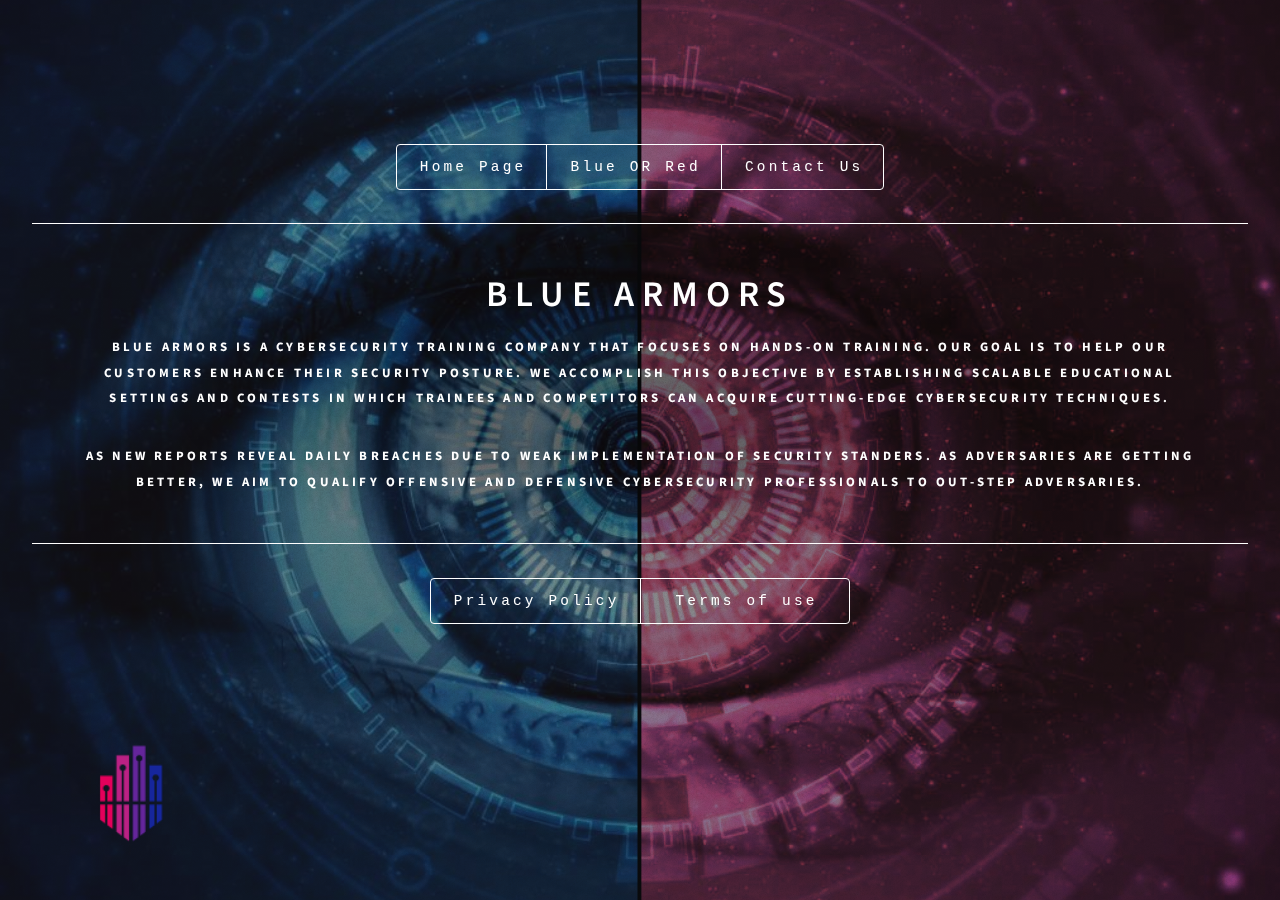
<file: index.html>
<!DOCTYPE HTML>
<!--
	Dimension by HTML5 UP
	html5up.net | @ajlkn
	Free for personal and commercial use under the CCA 3.0 license (html5up.net/license)
-->
<html>
	<head>
		<title>Blue Armors</title>
		<meta charset="utf-8" />
		<meta name="viewport" content="width=device-width, initial-scale=1, user-scalable=no" />
		<link rel="stylesheet" href="assets/css/main.css" />
		<noscript><link rel="stylesheet" href="assets/css/noscript.css" /></noscript>
	</head>
	<body class="is-preload">

		<!-- Wrapper -->
			<div id="wrapper">

				<!-- Header -->
					<header id="header">
<!--						<div class="logo">-->
<!--							<span class="icon fa-gem"></span>-->
<!--						</div>-->

						
						<nav>
							<ul>
								<li  ><a href="/"><pre >Home Page</pre></a></li>
								<li  ><a href="#member"><pre >Blue OR Red</pre></a></li>
								<li  ><a href="#contact"><pre >Contact Us</pre></a></li>
							</ul>
						</nav>


						<div class="content">
							
							
							
							<div class="inner">
								<h1>Blue Armors</h1>
								<p style="font-weight: bold;">
									Blue Armors is a cybersecurity training company that focuses on hands-on training. Our goal is to help our customers enhance their security posture. We accomplish this objective by establishing scalable educational settings and contests in which trainees and competitors can acquire cutting-edge cybersecurity techniques.
								</p>
								<p style="font-weight: bold;">
									As new reports reveal daily breaches due to weak implementation of security standers. As adversaries are getting better, we aim to qualify offensive and defensive cybersecurity professionals to out-step adversaries.
								</p>
							</div>
						</div>
						<nav>
							<ul>
							
								<li  ><a href="/policy"><pre >Privacy Policy</pre></a></li>
								<li  ><a href="/terms"><pre > Terms of use </pre></a></li>
							</ul>
						</nav>
					</header>

				<!-- Main -->
					<div id="main">

						<article id="redirect">
							<!-- <meta http-equiv="refresh" content="1; URL=" /> -->
						</article>

						<!-- Goals -->
							<article id="member">
								<h2 class="major">Be a member</h2>

								<form
									action="https://formspree.io/f/meoenjdr"
									method="POST"
									>
									<label>
										Name: <input type="text" name="name" required></input>
									</label>
									<label>
										Email: <input type="email" name="_replyto" required ></input>
									</label>


									<label>
									<select name="profession" required>
										<option value="Beginner">Beginner</option>
										<option value="Penetration Testing">Penetration Testing</option>
										<option value="Incident Response">Incident Response</option>
										<option value="Digital Forensics">Digital Forensics</option>
										<option value="Cloud Security">Cloud Security</option>
										<option value="iOS Mobile Security">iOS Mobile Security</option>
										<option value="Android Mobile Security">Android Mobile Security</option>
										<option value="Physical Security">Physical Security</option>
										<option value="Windows Internals">Windows Internals</option>
										<option value="Linux Internals">Linux Internals</option>
										<option value="Other">Other</option>
									</select>
									</label>

									<!-- <label>
										GitHub: <input type="text" name="GitHub" placeholder="@SI-RBG" required ></input>
									</label> -->

									<!-- your other form fields go here -->
									<button type="submit">Send</button>
									</form>

							</article>

							<article id="contact">
								<h2 class="major">Contact Us</h2>

								<form
									action="https://formspree.io/f/meoenjdr"
									method="POST"
									>
									<label>
										Name: <input type="text" name="name" required></input>
									</label>
									<label>
										Email: <input type="email" name="_replyto" required ></input>
									</label>
									<label>
										message: <textarea cols="40" rows="5" type="text" name="message" required ></textarea>
									</label>

					
									<!-- your other form fields go here -->
									<button type="submit">Send</button>
									</form>

							</article>




							
					</div>
				<!-- Footer -->
					<footer id="footer">
					<ul class="icons">
									<!-- <li><a href="https://twitter.com/Tigers_Sec_News" class="icon brands fa-twitter"><span class="label">Twitter</span></a></li>-->
									<!-- <li><a href="#" class="icon brands fa-discord"><span class="label">Facebook</span></a></li> -->
									<!-- <li><a href="#" class="icon brands fa-instagram"><span class="label">Instagram</span></a></li> -->
									<!-- <li><a href="https://github.com/SI-RBG/" class="icon brands fa-github"><span class="label">GitHub</span></a></li> -->
								</ul>
					<ul style="text-align: left;" class="icons">
						<li><img style="text-align: left;" src="/images/RGB_logo_small.svg" width="200" height="100">
						</li>
						</ul>
					</footer>
			</div>

		<!-- BG -->
			<div id="bg"></div>

		<!-- Scripts -->
			<script src="assets/js/jquery.min.js"></script>
			<script src="assets/js/browser.min.js"></script>
			<script src="assets/js/breakpoints.min.js"></script>
			<script src="assets/js/util.js"></script>
			<script src="assets/js/main.js"></script>

	</body>
</html>
</file>
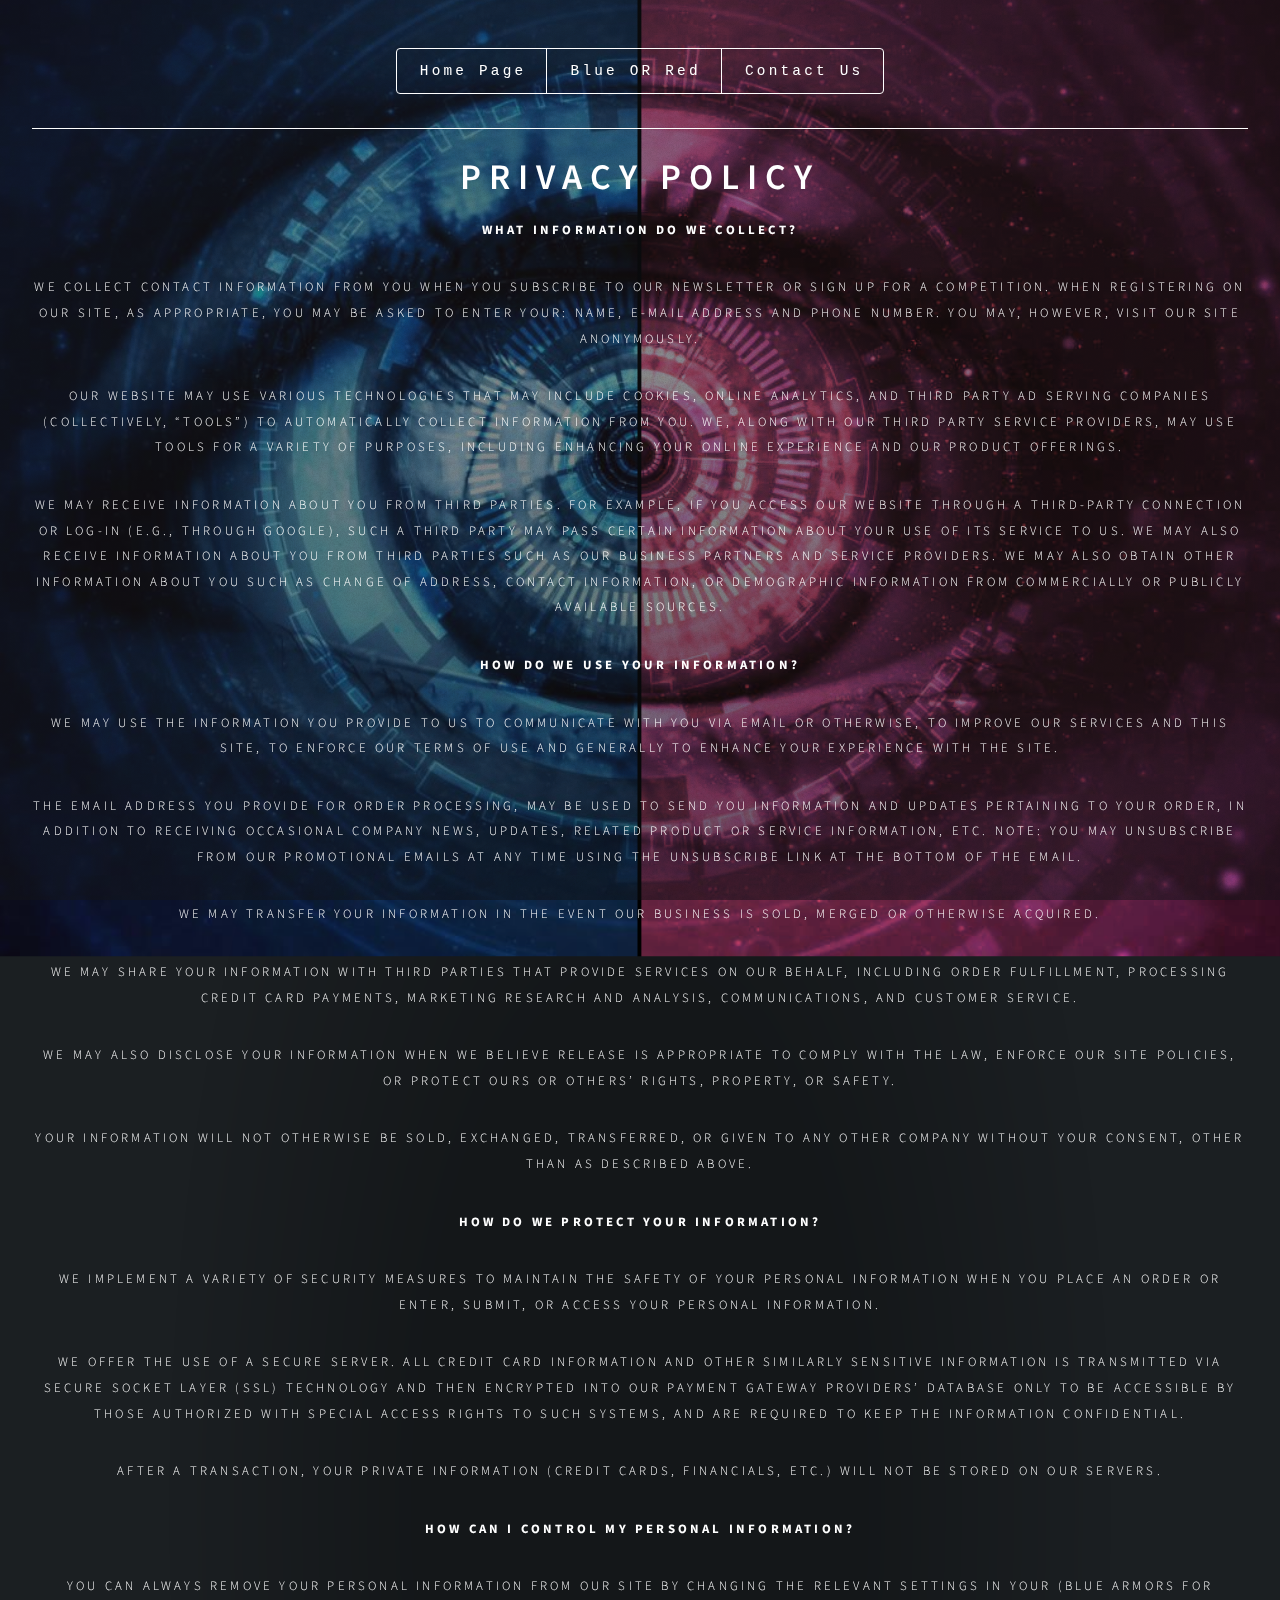
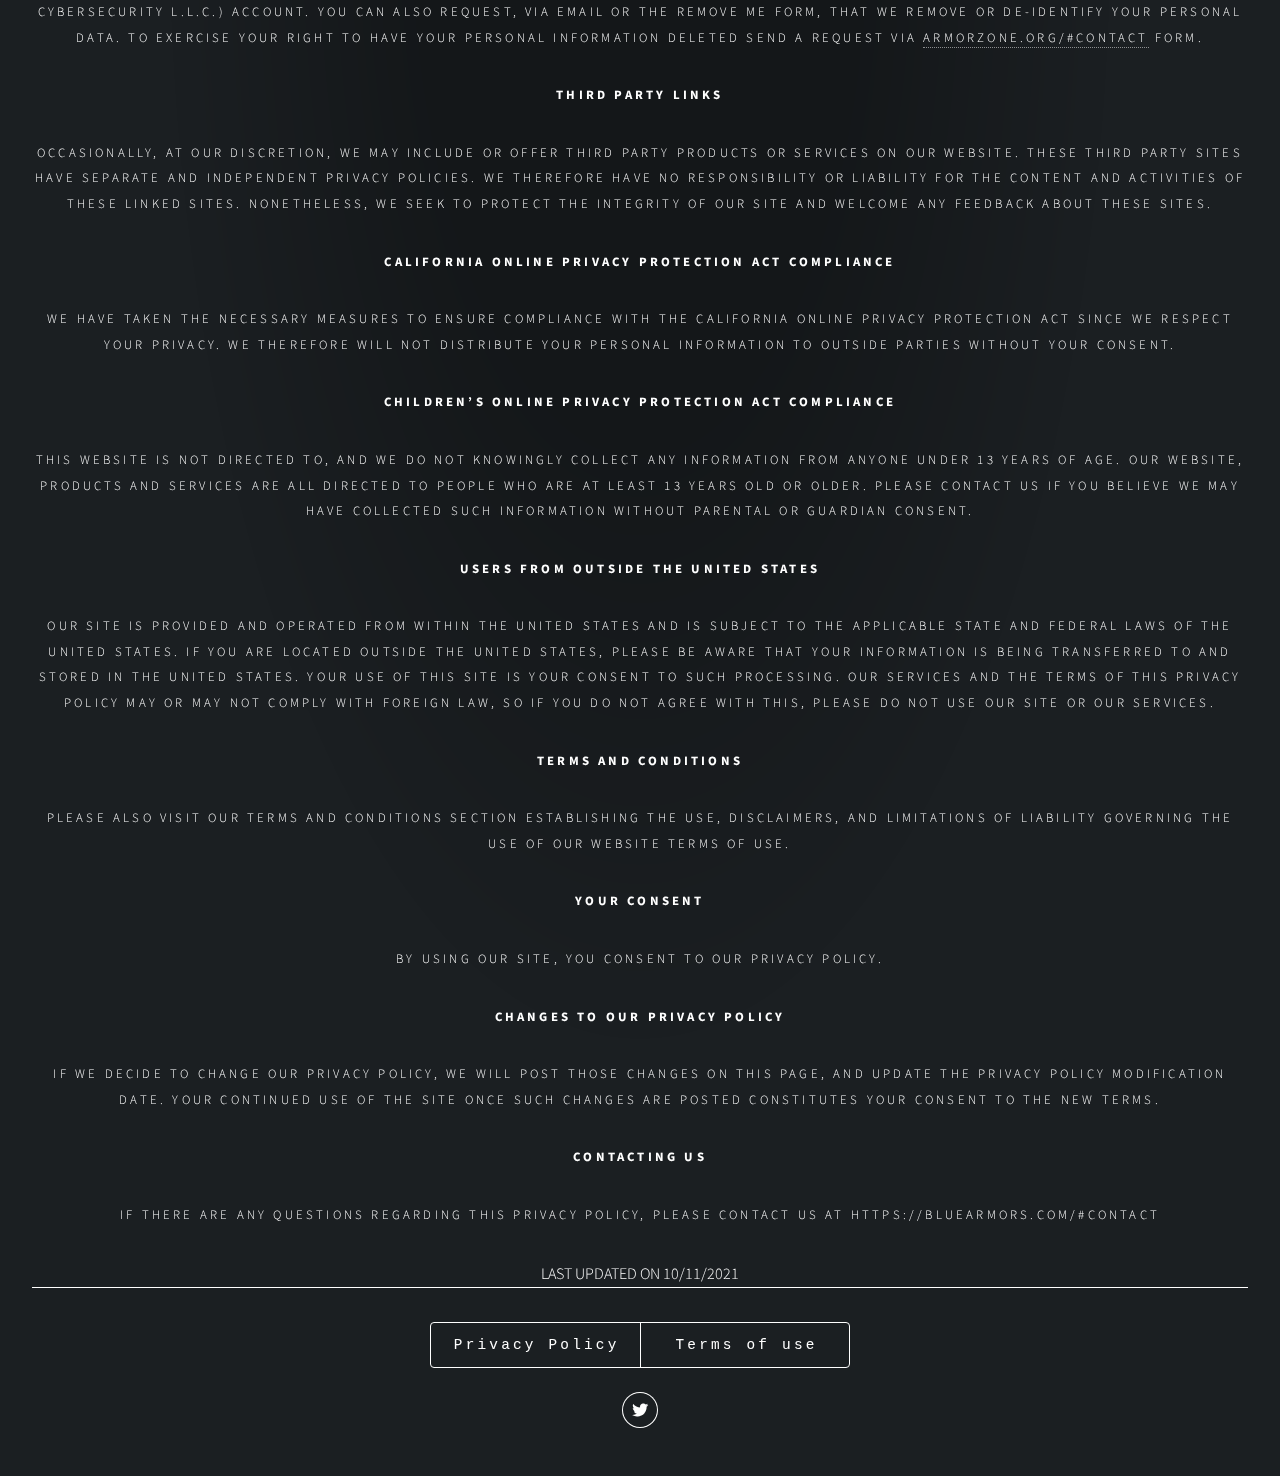
<file: policy.html>
<!DOCTYPE HTML>
<!--
	Dimension by HTML5 UP
	html5up.net | @ajlkn
	Free for personal and commercial use under the CCA 3.0 license (html5up.net/license)
-->
<html>
	<head>
		<title>TIGERS-SEC</title>
		<meta charset="utf-8" />
		<meta name="viewport" content="width=device-width, initial-scale=1, user-scalable=no" />
		<link rel="stylesheet" href="assets/css/main.css" />
		<noscript><link rel="stylesheet" href="assets/css/noscript.css" /></noscript>
	</head>
	<body class="is-preload">

		<!-- Wrapper -->
			<div id="wrapper">

				<!-- Header -->
					<header id="header">
<!--						<div class="logo">-->
<!--							<span class="icon fa-gem"></span>-->
<!--						</div>-->


                        <nav>
                            <ul>
                                <li  ><a href="/"><pre >Home Page</pre></a></li>
								<li  ><a href="#member"><pre >Blue OR Red</pre></a></li>
								<li  ><a href="#contact"><pre >Contact Us</pre></a></li>
                            </ul>
                        </nav>

						<div class="content">
                            <br>
							
                            
							<div>
								<h1>PRIVACY POLICY</h1>


								<p style="font-weight: bold;">
									What information do we collect?
								</p>
								<p>
                                    We collect contact information from you when you subscribe to our newsletter or sign up for a competition. When registering on our site, as appropriate, you may be asked to enter your: name, e-mail address and phone number. You may, however, visit our site anonymously. 
								</p>
                                <p>
                                    Our website may use various technologies that may include cookies, online analytics, and third party ad serving companies (collectively, “Tools”) to automatically collect information from you. We, along with our third party service providers, may use Tools for a variety of purposes, including enhancing your online experience and our product offerings.
								</p>
                                <p>
                                    We may receive information about you from third parties. For example, if you access our website through a third-party connection or log-in (e.g., through Google), such a third party may pass certain information about your use of its service to us. We may also receive information about you from third parties such as our business partners and service providers. We may also obtain other information about you such as change of address, contact information, or demographic information from commercially or publicly available sources.
								</p>
                                <p style="font-weight: bold;">
									How do we use your information?
								</p>
                                <p>
                                    We may use the information you provide to us to communicate with you via email or otherwise, to improve our services and this Site, to enforce our terms of use and generally to enhance your experience with the Site.
								</p>
                                <p>
                                    The email address you provide for order processing, may be used to send you information and updates pertaining to your order, in addition to receiving occasional company news, updates, related product or service information, etc. Note: You may unsubscribe from our promotional emails at any time using the unsubscribe link at the bottom of the email.
								</p>
                                <p>
                                    We may transfer your information in the event our business is sold, merged or otherwise acquired.
								</p>
                                <p>
                                    We may share your information with third parties that provide services on our behalf, including order fulfillment, processing credit card payments, marketing research and analysis, communications, and customer service.
								</p>
                                <p>
                                    We may also disclose your information when we believe release is appropriate to comply with the law, enforce our site policies, or protect ours or others’ rights, property, or safety.
								</p>
                                <p>
                                    Your information will not otherwise be sold, exchanged, transferred, or given to any other company without your consent, other than as described above.
								</p>

                                <p style="font-weight: bold;">
									How do we protect your information?
								</p>
                                <p>
                                    We implement a variety of security measures to maintain the safety of your personal information when you place an order or enter, submit, or access your personal information.
								</p>
                                <p>
                                    We offer the use of a secure server. All credit card information and other similarly sensitive information is transmitted via Secure Socket Layer (SSL) technology and then encrypted into our payment gateway providers’ database only to be accessible by those authorized with special access rights to such systems, and are required to keep the information confidential.
								</p>
                                <p>
                                    After a transaction, your private information (credit cards, financials, etc.) will not be stored on our servers.
								</p>
                                <p style="font-weight: bold;">
									How can I control my personal information?
								</p>
                                <p>
                                    You can always remove your personal information from our site by changing the relevant settings in your (Blue Armors for Cybersecurity L.L.C.) account. You can also request, via email or the Remove Me form, that we remove or de-identify your personal data. To exercise your right to have your personal information deleted send a request via <a href="https://armorzone.org/#contact">Armorzone.org/#contact</a> form. 
								</p>

                                <p style="font-weight: bold;">
									Third party links
								</p>
                                <p>
                                    Occasionally, at our discretion, we may include or offer third party products or services on our website. These third party sites have separate and independent privacy policies. We therefore have no responsibility or liability for the content and activities of these linked sites. Nonetheless, we seek to protect the integrity of our site and welcome any feedback about these sites.
								</p>
                                <p style="font-weight: bold;">
									California Online Privacy Protection Act Compliance
								</p>
                                <p>
                                    We have taken the necessary measures to ensure compliance with the California Online Privacy Protection Act since we respect your privacy. We therefore will not distribute your personal information to outside parties without your consent.
								</p>
                                <p style="font-weight: bold;">
									Children’s Online Privacy Protection Act Compliance
								</p>
                                <p>
                                    This website is not directed to, and we do not knowingly collect any information from anyone under 13 years of age. Our website, products and services are all directed to people who are at least 13 years old or older. Please contact us if you believe we may have collected such information without parental or guardian consent.
								</p>
                                <p style="font-weight: bold;">
									Users from outside the United States
								</p>
                                <p>
                                    Our site is provided and operated from within the United States and is subject to the applicable state and federal laws of the United States. If you are located outside the United States, please be aware that your information is being transferred to and stored in the United States. Your use of this site is your consent to such processing. Our services and the terms of this Privacy Policy may or may not comply with foreign law, so if you do not agree with this, please do not use our site or our services.
								</p>
                                <p style="font-weight: bold;">
									Terms and Conditions
								</p>
                                <p>
                                    Please also visit our Terms and Conditions section establishing the use, disclaimers, and limitations of liability governing the use of our website Terms of Use.
								</p>
                                <p style="font-weight: bold;">
									Your Consent
								</p>
                                <p>
                                    By using our site, you consent to our Privacy Policy.
								</p>
                                <p style="font-weight: bold;">
									Changes to our Privacy Policy
								</p>
                                <p>
                                    If we decide to change our privacy policy, we will post those changes on this page, and update the Privacy Policy modification date. Your continued use of the site once such changes are posted constitutes your consent to the new terms.
								</p>
                                <p style="font-weight: bold;">
									Contacting Us
								</p>
                                <p>
                                    If there are any questions regarding this privacy policy, please contact us at https://bluearmors.com/#contact
								</p>

                                LAST UPDATED ON 10/11/2021
							</div>
						</div>
						<nav>
							<ul>
								<li  ><a href="/policy"><pre >Privacy Policy</pre></a></li>
								<li  ><a href="/terms"><pre > Terms of use </pre></a></li>
							</ul>
						</nav>
                        
                        
					</header>

				<!-- Main -->
					<div id="main">

						<!-- Goals -->
							<article id="member">
								<h2 class="major">Be a member</h2>

								<form
									action="https://formspree.io/f/xdoyyorq"
									method="POST"
									>
									<label>
										Name: <input type="text" name="name" required></input>
									</label>
									<label>
										Email: <input type="email" name="_replyto" required ></input>
									</label>


									<label>
									<select name="profession" required>
										<option value="Beginner">Beginner</option>
										<option value="Penetration Testing">Penetration Testing</option>
										<option value="Incident Response">Incident Response</option>
										<option value="Digital Forensics">Digital Forensics</option>
										<option value="Cloud Security">Cloud Security</option>
										<option value="iOS Mobile Security">iOS Mobile Security</option>
										<option value="Android Mobile Security">Android Mobile Security</option>
										<option value="Physical Security">Physical Security</option>
										<option value="Windows Internals">Windows Internals</option>
										<option value="Linux Internals">Linux Internals</option>
										<option value="Other">Other</option>
									</select>
									</label>

									<!-- <label>
										GitHub: <input type="text" name="GitHub" placeholder="@SI-RBG" required ></input>
									</label> -->

									<!-- your other form fields go here -->
									<button type="submit">Send</button>
									</form>

							</article>

							<article id="contact">
								<h2 class="major">Contact Us</h2>

								<form
									action="https://formspree.io/f/xqkwjonk"
									method="POST"
									>
									<label>
										Name: <input type="text" name="name" required></input>
									</label>
									<label>
										Email: <input type="email" name="_replyto" required ></input>
									</label>
									<label>
										message: <textarea cols="40" rows="5" type="text" name="message" required ></textarea>
									</label>

					
									<!-- your other form fields go here -->
									<button type="submit">Send</button>
									</form>

							</article>
					</div>
				<!-- Footer -->
					<footer id="footer">
					<ul class="icons">
									<li><a href="https://twitter.com/Tigers_Sec_News" class="icon brands fa-twitter"><span class="label">Twitter</span></a></li>
									<!-- <li><a href="#" class="icon brands fa-discord"><span class="label">Facebook</span></a></li> -->
									<!-- <li><a href="#" class="icon brands fa-instagram"><span class="label">Instagram</span></a></li> -->
									<!-- <li><a href="https://github.com/SI-RBG/" class="icon brands fa-github"><span class="label">GitHub</span></a></li> -->
								</ul>
					</footer>
			</div>

		<!-- BG -->
			<div id="bg"></div>

		<!-- Scripts -->
			<script src="assets/js/jquery.min.js"></script>
			<script src="assets/js/browser.min.js"></script>
			<script src="assets/js/breakpoints.min.js"></script>
			<script src="assets/js/util.js"></script>
			<script src="assets/js/main.js"></script>

	</body>
</html>
</file>
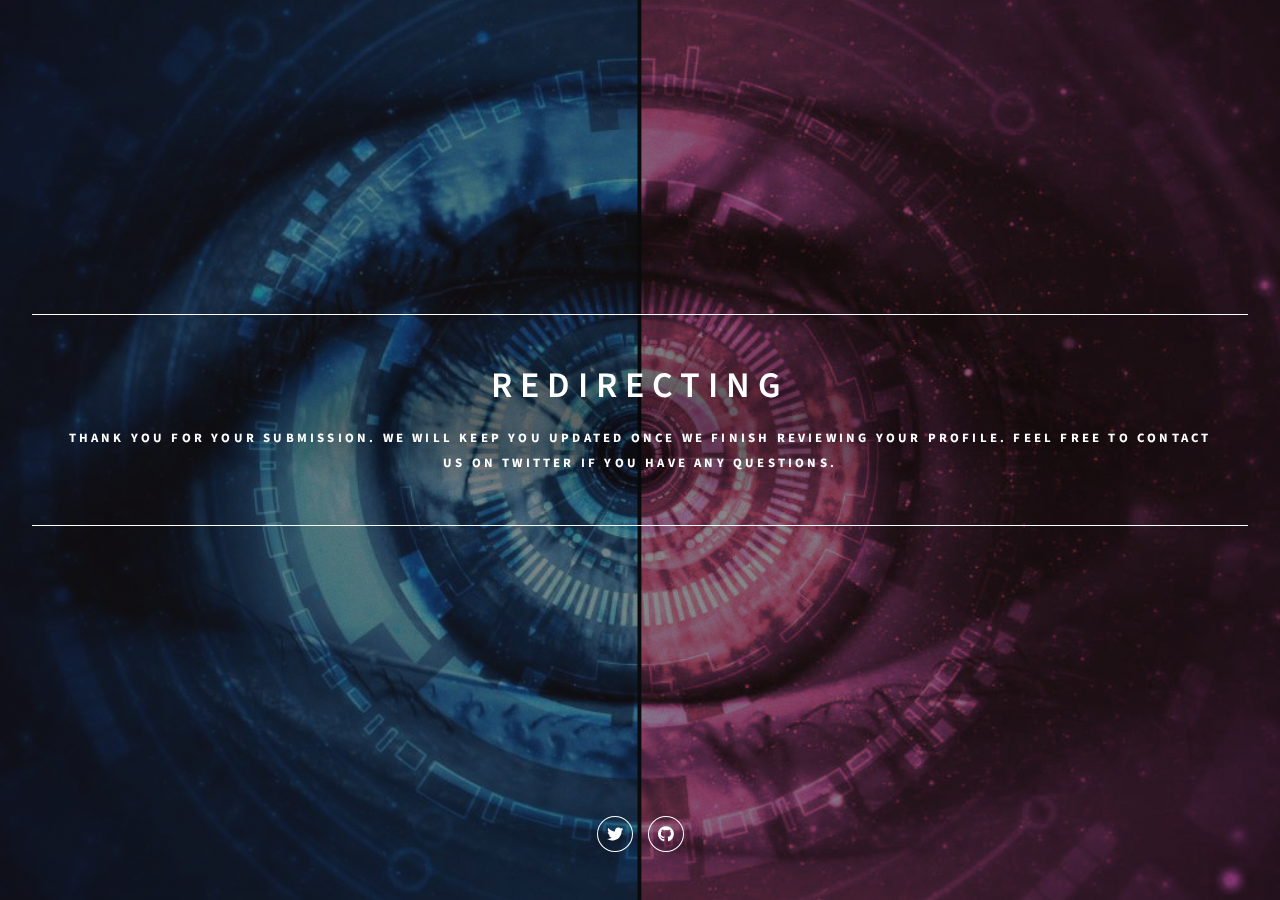
<file: redirect.html>
<!DOCTYPE HTML>
<!--
	Dimension by HTML5 UP
	html5up.net | @ajlkn
	Free for personal and commercial use under the CCA 3.0 license (html5up.net/license)
-->
<html>
	<head>
		<title>TIGERS-SEC</title>
		<meta charset="utf-8" />
		<meta name="viewport" content="width=device-width, initial-scale=1, user-scalable=no" />
		<link rel="stylesheet" href="assets/css/main.css" />
		<noscript><link rel="stylesheet" href="assets/css/noscript.css" /></noscript>
	</head>
	<body class="is-preload">

		<!-- Wrapper -->
			<div id="wrapper">

				<!-- Header -->
					<header id="header">
<!--						<div class="logo">-->
<!--							<span class="icon fa-gem"></span>-->
<!--						</div>-->
						<div class="content">
							<div class="inner">
								<h1>Redirecting</h1>
								<p style="font-weight: bold;">
									Thank you for your submission. We will keep you updated once we finish reviewing your profile. Feel free to contact us on twitter if you have any questions.
								</p>
								
							</div>
						</div>
						
					</header>


				<!-- Footer -->
					<footer id="footer">
					<ul class="icons">
									<li><a href="https://twitter.com/Tigers_Sec_News" class="icon brands fa-twitter"><span class="label">Twitter</span></a></li>
									<!-- <li><a href="#" class="icon brands fa-discord"><span class="label">Facebook</span></a></li> -->
									<!-- <li><a href="#" class="icon brands fa-instagram"><span class="label">Instagram</span></a></li> -->
									<li><a href="https://github.com/SI-RBG/" class="icon brands fa-github"><span class="label">GitHub</span></a></li>
								</ul>
					</footer>
			</div>

		<!-- BG -->
			<div id="bg"></div>

		<!-- Scripts -->
			<script src="assets/js/jquery.min.js"></script>
			<script src="assets/js/browser.min.js"></script>
			<script src="assets/js/breakpoints.min.js"></script>
			<script src="assets/js/util.js"></script>
			<script src="assets/js/main.js"></script>

            <script>
                setTimeout(function(){
                   window.location.href = '/';
                }, 5000);
            </script>

	</body>
</html>
</file>
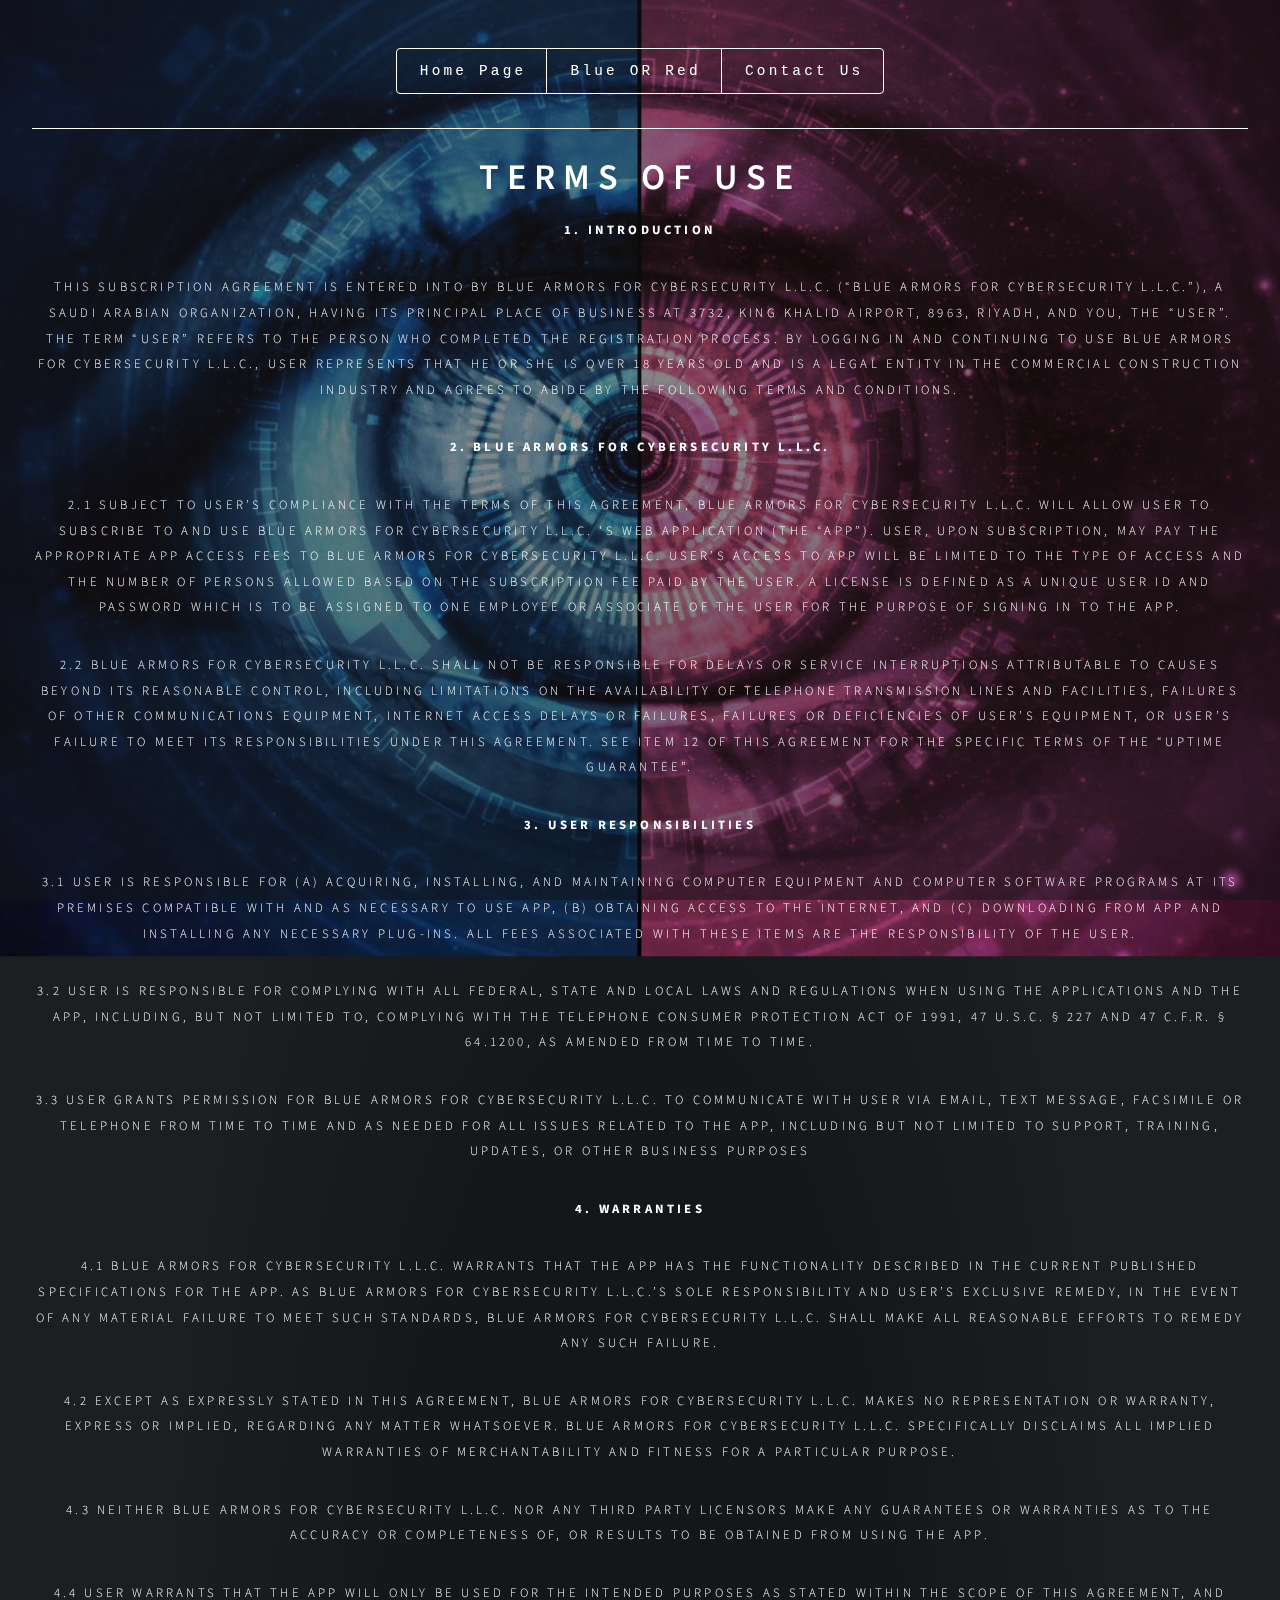
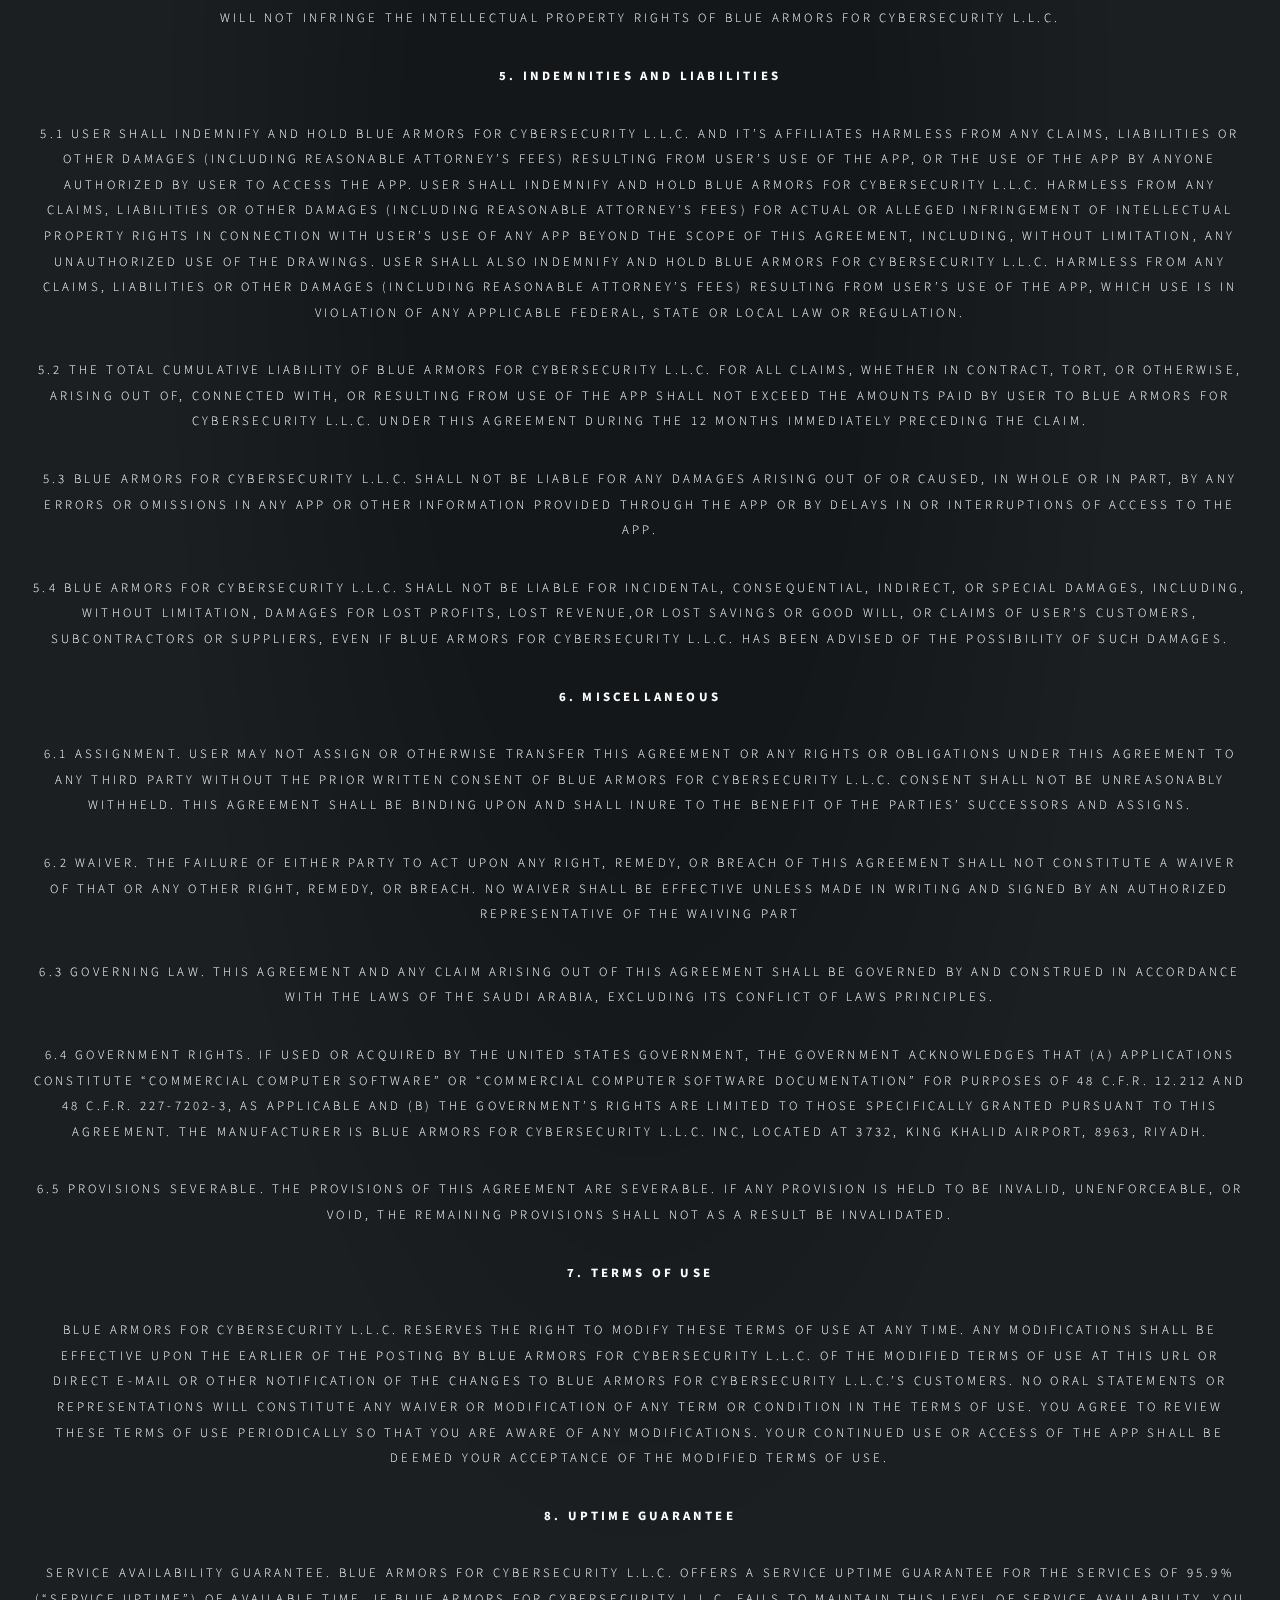
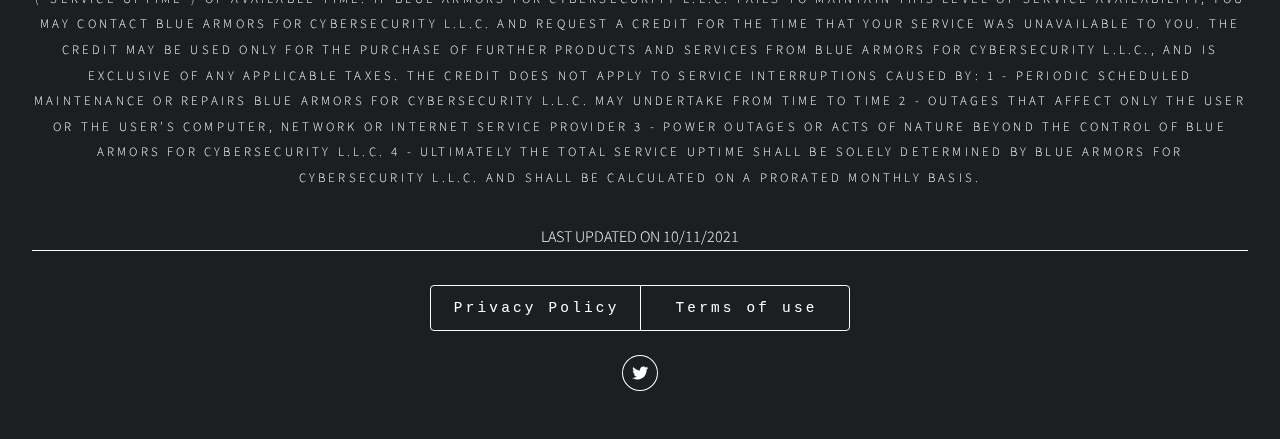
<file: terms.html>
<!DOCTYPE HTML>
<!--
	Dimension by HTML5 UP
	html5up.net | @ajlkn
	Free for personal and commercial use under the CCA 3.0 license (html5up.net/license)
-->
<html>
	<head>
		<title>TIGERS-SEC</title>
		<meta charset="utf-8" />
		<meta name="viewport" content="width=device-width, initial-scale=1, user-scalable=no" />
		<link rel="stylesheet" href="assets/css/main.css" />
		<noscript><link rel="stylesheet" href="assets/css/noscript.css" /></noscript>
	</head>
	<body class="is-preload">

		<!-- Wrapper -->
			<div id="wrapper">

				<!-- Header -->
					<header id="header">
<!--						<div class="logo">-->
<!--							<span class="icon fa-gem"></span>-->
<!--						</div>-->


                        <nav>
                            <ul>
                                <li  ><a href="/"><pre >Home Page</pre></a></li>
								<li  ><a href="#member"><pre >Blue OR Red</pre></a></li>
								<li  ><a href="#contact"><pre >Contact Us</pre></a></li>
                            </ul>
                        </nav>

						<div class="content">
                            <br>
							
                            
							<div>
								<h1>TERMS OF USE</h1>


								<p style="font-weight: bold;">
									1. Introduction
								</p>
                                <p>
                                    This Subscription Agreement is entered into by Blue Armors for Cybersecurity L.L.C. (“Blue Armors for Cybersecurity L.L.C.”), a Saudi Arabian organization, having its principal place of business at 3732, King Khalid Airport, 8963, Riyadh, and you, the “User”. The term “User” refers to the person who completed the registration process. By logging in and continuing to use Blue Armors for Cybersecurity L.L.C., User represents that he or she is over 18 years old and is a legal entity in the commercial construction industry and agrees to abide by the following terms and conditions.
								</p>
                                <p style="font-weight: bold;">
									2. Blue Armors for Cybersecurity L.L.C.  
								</p>
                                <p>
                                    2.1 Subject to User’s compliance with the terms of this Agreement, Blue Armors for Cybersecurity L.L.C. will allow User to subscribe to and use Blue Armors for Cybersecurity L.L.C. 's web application (the “App”). User, upon subscription, may pay the appropriate App access fees to Blue Armors for Cybersecurity L.L.C. User’s access to App will be limited to the type of access and the number of persons allowed based on the subscription fee paid by the User. A license is defined as a unique user id and password which is to be assigned to one employee or associate of the User for the purpose of signing in to the App.
								</p>
                                <p>
                                    2.2 Blue Armors for Cybersecurity L.L.C. shall not be responsible for delays or service interruptions attributable to causes beyond its reasonable control, including limitations on the availability of telephone transmission lines and facilities, failures of other communications equipment, Internet access delays or failures, failures or deficiencies of User’s equipment, or User’s failure to meet its responsibilities under this Agreement. See item 12 of this agreement for the specific terms of the “Uptime Guarantee”.
								</p>
                                <p style="font-weight: bold;">
									3. User Responsibilities
								</p>
                                <p>
                                    3.1 User is responsible for (a) acquiring, installing, and maintaining computer equipment and computer software programs at its premises compatible with and as necessary to use App, (b) obtaining access to the Internet, and (c) downloading from App and installing any necessary plug-ins. All fees associated with these items are the responsibility of the User.
								</p>
                                <p>
                                    3.2 User is responsible for complying with all federal, state and local laws and regulations when using the Applications and the App, including, but not limited to, complying with The Telephone Consumer Protection Act of 1991, 47 U.S.C. § 227 and 47 C.F.R. § 64.1200, as amended from time to time.
								</p>
                                <p>
                                    3.3 User grants permission for Blue Armors for Cybersecurity L.L.C. to communicate with User via email, text message, facsimile or telephone from time to time and as needed for all issues related to the App, including but not limited to support, training, updates, or other business purposes
								</p>
                                <p style="font-weight: bold;">
									4. Warranties
								</p>
                                <p>
                                    4.1 Blue Armors for Cybersecurity L.L.C. warrants that the App has the functionality described in the current published specifications for the App. As Blue Armors for Cybersecurity L.L.C.’s sole responsibility and User’s exclusive remedy, in the event of any material failure to meet such standards, Blue Armors for Cybersecurity L.L.C. shall make all reasonable efforts to remedy any such failure.
								</p>
                                <p>
                                    4.2 EXCEPT AS EXPRESSLY STATED IN THIS AGREEMENT, Blue Armors for Cybersecurity L.L.C. MAKES NO REPRESENTATION OR WARRANTY, EXPRESS OR IMPLIED, REGARDING ANY MATTER WHATSOEVER. Blue Armors for Cybersecurity L.L.C. SPECIFICALLY DISCLAIMS ALL IMPLIED WARRANTIES OF MERCHANTABILITY AND FITNESS FOR A PARTICULAR PURPOSE.
								</p>
                                <p>
                                    4.3 NEITHER Blue Armors for Cybersecurity L.L.C. NOR ANY THIRD PARTY LICENSORS MAKE ANY GUARANTEES OR WARRANTIES AS TO THE ACCURACY OR COMPLETENESS OF, OR RESULTS TO BE OBTAINED FROM USING THE APP.
								</p>
                                <p>
                                    4.4 User warrants that the App will only be used for the intended purposes as stated within the scope of this Agreement, and will not infringe the intellectual property rights of Blue Armors for Cybersecurity L.L.C.
								</p>
                                <p style="font-weight: bold;">
									5. Indemnities and Liabilities
								</p>
                                <p>
                                    5.1 User shall indemnify and hold Blue Armors for Cybersecurity L.L.C. and it’s affiliates harmless from any claims, liabilities or other damages (including reasonable attorney’s fees) resulting from User’s use of the App, or the use of the App by anyone authorized by User to access the App. User shall indemnify and hold Blue Armors for Cybersecurity L.L.C. harmless from any claims, liabilities or other damages (including reasonable attorney’s fees) for actual or alleged infringement of intellectual property rights in connection with User’s use of any App beyond the scope of this agreement, including, without limitation, any unauthorized use of the Drawings. User shall also indemnify and hold Blue Armors for Cybersecurity L.L.C. harmless from any claims, liabilities or other damages (including reasonable attorney’s fees) resulting from User’s use of the App, which use is in violation of any applicable federal, state or local law or regulation.
                                     
								</p>
                                <p>
                                    5.2 The total cumulative liability of Blue Armors for Cybersecurity L.L.C. for all claims, whether in contract, tort, or otherwise, arising out of, connected with, or resulting from use of the App shall not exceed the amounts paid by User to Blue Armors for Cybersecurity L.L.C. under this Agreement during the 12 months immediately preceding the claim.
								</p>
                                <p>
                                    5.3 Blue Armors for Cybersecurity L.L.C. SHALL NOT BE LIABLE FOR ANY DAMAGES ARISING OUT OF OR CAUSED, IN WHOLE OR IN PART, BY ANY ERRORS OR OMISSIONS IN ANY APP OR OTHER INFORMATION PROVIDED THROUGH THE APP OR BY DELAYS IN OR INTERRUPTIONS OF ACCESS TO THE APP.
								</p>
                                <p>
                                    5.4 Blue Armors for Cybersecurity L.L.C. SHALL NOT BE LIABLE FOR INCIDENTAL, CONSEQUENTIAL, INDIRECT, OR SPECIAL DAMAGES, INCLUDING, WITHOUT LIMITATION, DAMAGES FOR LOST PROFITS, LOST REVENUE,OR LOST SAVINGS OR GOOD WILL, OR CLAIMS OF USER’S CUSTOMERS, SUBCONTRACTORS OR SUPPLIERS, EVEN IF Blue Armors for Cybersecurity L.L.C. HAS BEEN ADVISED OF THE POSSIBILITY OF SUCH DAMAGES.
								</p>
                                <p style="font-weight: bold;">
									6. Miscellaneous
								</p>
                                <p>
                                    6.1 Assignment. User may not assign or otherwise transfer this Agreement or any rights or obligations under this Agreement to any third party without the prior written consent of Blue Armors for Cybersecurity L.L.C. Consent shall not be unreasonably withheld. This Agreement shall be binding upon and shall inure to the benefit of the parties’ successors and assigns.
								</p>

                                <p>
                                    6.2 Waiver. The failure of either party to act upon any right, remedy, or breach of this Agreement shall not constitute a waiver of that or any other right, remedy, or breach. No waiver shall be effective unless made in writing and signed by an authorized representative of the waiving part
								</p>

                                <p>
                                    6.3 Governing Law. This Agreement and any claim arising out of this Agreement shall be governed by and construed in accordance with the laws of the Saudi Arabia, excluding its conflict of laws principles.
								</p>

                                <p>
                                    6.4 Government Rights. If used or acquired by the United States Government, the Government acknowledges that (a) Applications constitute “commercial computer software” or “commercial computer software documentation” for purposes of 48 C.F.R. 12.212 and 48 C.F.R. 227-7202-3, as applicable and (b) the Government’s rights are limited to those specifically granted pursuant to this Agreement. The manufacturer is Blue Armors for Cybersecurity L.L.C.   Inc, located at 3732, King Khalid Airport, 8963, Riyadh.
								</p>

                                <p>
                                    6.5 Provisions Severable. The provisions of this Agreement are severable. If any provision is held to be invalid, unenforceable, or void, the remaining provisions shall not as a result be invalidated.
								</p>

                                <p style="font-weight: bold;">
									7. Terms of Use
								</p>
                                <p>
                                    Blue Armors for Cybersecurity L.L.C. reserves the right to modify these terms of use at any time. Any modifications shall be effective upon the earlier of the posting by Blue Armors for Cybersecurity L.L.C. of the modified terms of use at this URL or direct e-mail or other notification of the changes to Blue Armors for Cybersecurity L.L.C.’s customers. No oral statements or representations will constitute any waiver or modification of any term or condition in the terms of use. You agree to review these terms of use periodically so that you are aware of any modifications. Your continued use or access of the App shall be deemed your acceptance of the modified terms of use.
								</p>
                                
                                <p style="font-weight: bold;">
									8. Uptime Guarantee
								</p>
                                <p>
                                    Service Availability Guarantee. Blue Armors for Cybersecurity L.L.C. offers a service uptime guarantee for the Services of 95.9% (“Service Uptime”) of available time. If Blue Armors for Cybersecurity L.L.C. fails to maintain this level of service availability, you may contact Blue Armors for Cybersecurity L.L.C. and request a credit for the time that your service was unavailable to you. The credit may be used only for the purchase of further products and services from Blue Armors for Cybersecurity L.L.C., and is exclusive of any applicable taxes. The credit does not apply to service interruptions caused by: 1 - periodic scheduled maintenance or repairs Blue Armors for Cybersecurity L.L.C. may undertake from time to time
                                    2 - outages that affect only the User or the User’s computer, network or Internet Service Provider
                                    3 - power outages or acts of Nature beyond the control of Blue Armors for Cybersecurity L.L.C.
                                    4 - Ultimately the total service uptime shall be solely determined by Blue Armors for Cybersecurity L.L.C. and shall be calculated on a prorated monthly basis.
								</p>
                                

                                LAST UPDATED ON 10/11/2021
							</div>
						</div>
						<nav>
							<ul>
								<li  ><a href="/policy"><pre >Privacy Policy</pre></a></li>
								<li  ><a href="/terms"><pre > Terms of use </pre></a></li>
								<!-- <li style="font-weight: bold;" ><a href="/security">Reliability</a></li> -->
							</ul>
						</nav> 
                        
                        
					</header>

				<!-- Main -->
					<div id="main">

						<!-- Goals -->
							<article id="member">
								<h2 class="major">Be a member</h2>

								<form
									action="https://formspree.io/f/xdoyyorq"
									method="POST"
									>
									<label>
										Name: <input type="text" name="name" required></input>
									</label>
									<label>
										Email: <input type="email" name="_replyto" required ></input>
									</label>


									<label>
									<select name="profession" required>
										<option value="Beginner">Beginner</option>
										<option value="Penetration Testing">Penetration Testing</option>
										<option value="Incident Response">Incident Response</option>
										<option value="Digital Forensics">Digital Forensics</option>
										<option value="Cloud Security">Cloud Security</option>
										<option value="iOS Mobile Security">iOS Mobile Security</option>
										<option value="Android Mobile Security">Android Mobile Security</option>
										<option value="Physical Security">Physical Security</option>
										<option value="Windows Internals">Windows Internals</option>
										<option value="Linux Internals">Linux Internals</option>
										<option value="Other">Other</option>
									</select>
									</label>

									<!-- <label>
										GitHub: <input type="text" name="GitHub" placeholder="@SI-RBG" required ></input>
									</label> -->

									<!-- your other form fields go here -->
									<button type="submit">Send</button>
									</form>

							</article>

							<article id="contact">
								<h2 class="major">Contact Us</h2>

								<form
									action="https://formspree.io/f/xqkwjonk"
									method="POST"
									>
									<label>
										Name: <input type="text" name="name" required></input>
									</label>
									<label>
										Email: <input type="email" name="_replyto" required ></input>
									</label>
									<label>
										message: <textarea cols="40" rows="5" type="text" name="message" required ></textarea>
									</label>

					
									<!-- your other form fields go here -->
									<button type="submit">Send</button>
									</form>

							</article>
					</div>
				<!-- Footer -->
					<footer id="footer">
					<ul class="icons">
									<li><a href="https://twitter.com/Tigers_Sec_News" class="icon brands fa-twitter"><span class="label">Twitter</span></a></li>
									<!-- <li><a href="#" class="icon brands fa-discord"><span class="label">Facebook</span></a></li> -->
									<!-- <li><a href="#" class="icon brands fa-instagram"><span class="label">Instagram</span></a></li> -->
									<!-- <li><a href="https://github.com/SI-RBG/" class="icon brands fa-github"><span class="label">GitHub</span></a></li> -->
								</ul>
					</footer>
			</div>

		<!-- BG -->
			<div id="bg"></div>

		<!-- Scripts -->
			<script src="assets/js/jquery.min.js"></script>
			<script src="assets/js/browser.min.js"></script>
			<script src="assets/js/breakpoints.min.js"></script>
			<script src="assets/js/util.js"></script>
			<script src="assets/js/main.js"></script>

	</body>
</html>
</file>
<file: assets/css/noscript.css>
/*
	Dimension by HTML5 UP
	html5up.net | @ajlkn
	Free for personal and commercial use under the CCA 3.0 license (html5up.net/license)
*/

/* BG */

	body.is-preload #bg:before {
		background-color: transparent;
	}

/* Header */

	body.is-preload #header {
		-moz-filter: none;
		-webkit-filter: none;
		-ms-filter: none;
		filter: none;
	}

		body.is-preload #header > * {
			opacity: 1;
		}

		body.is-preload #header .content .inner {
			max-height: none;
			padding: 3rem 2rem;
			opacity: 1;
		}

/* Main */

	#main article {
		opacity: 1;
		margin: 4rem 0 0 0;
	}
</file>
<file: assets/css/main.css>
@import url(fontawesome-all.min.css);
@import url("https://fonts.googleapis.com/css?family=Source+Sans+Pro:300italic,600italic,300,600");

/*
	Dimension by HTML5 UP
	html5up.net | @ajlkn
	Free for personal and commercial use under the CCA 3.0 license (html5up.net/license)
*/

html, body, div, span, applet, object,
iframe, h1, h2, h3, h4, h5, h6, p, blockquote,
pre, a, abbr, acronym, address, big, cite,
code, del, dfn, em, img, ins, kbd, q, s, samp,
small, strike, strong, sub, sup, tt, var, b,
u, i, center, dl, dt, dd, ol, ul, li, fieldset,
form, label, legend, table, caption, tbody,
tfoot, thead, tr, th, td, article, aside,
canvas, details, embed, figure, figcaption,
footer, header, hgroup, menu, nav, output, ruby,
section, summary, time, mark, audio, video {
	margin: 0;
	padding: 0;
	border: 0;
	font-size: 100%;
	font: inherit;
	vertical-align: baseline;}

article, aside, details, figcaption, figure,
footer, header, hgroup, menu, nav, section {
	display: block;}

body {
	line-height: 1;
}

ol, ul {
	list-style: none;
}

blockquote, q {
	quotes: none;
}

	blockquote:before, blockquote:after, q:before, q:after {
		content: '';
		content: none;
	}

table {
	border-collapse: collapse;
	border-spacing: 0;
}

body {
	-webkit-text-size-adjust: none;
}

mark {
	background-color: transparent;
	color: inherit;
}

input::-moz-focus-inner {
	border: 0;
	padding: 0;
}

input, select, textarea {
	-moz-appearance: none;
	-webkit-appearance: none;
	-ms-appearance: none;
	appearance: none;
}

/* Basic */

	@-ms-viewport {
		width: device-width;
	}

	@media screen and (max-width: 480px) {

		html, body {
			min-width: 320px;
		}

	}

	html {
		box-sizing: border-box;
	}

	*, *:before, *:after {
		box-sizing: inherit;
	}

	body {
		background: #1b1f22;
	}

		body.is-preload *, body.is-preload *:before, body.is-preload *:after {
			-moz-animation: none !important;
			-webkit-animation: none !important;
			-ms-animation: none !important;
			animation: none !important;
			-moz-transition: none !important;
			-webkit-transition: none !important;
			-ms-transition: none !important;
			transition: none !important;
		}

/* Type */

	html {
		font-size: 16pt;
	}

		@media screen and (max-width: 1680px) {

			html {
				font-size: 12pt;
			}

		}

		@media screen and (max-width: 736px) {

			html {
				font-size: 11pt;
			}

		}

		@media screen and (max-width: 360px) {

			html {
				font-size: 10pt;
			}

		}

	body, input, select, textarea {
		color: #ffffff;
		font-family: "Source Sans Pro", sans-serif;
		font-weight: 300;
		font-size: 1rem;
		line-height: 1.65;
	}

	a {
		-moz-transition: color 0.2s ease-in-out, background-color 0.2s ease-in-out, border-bottom-color 0.2s ease-in-out;
		-webkit-transition: color 0.2s ease-in-out, background-color 0.2s ease-in-out, border-bottom-color 0.2s ease-in-out;
		-ms-transition: color 0.2s ease-in-out, background-color 0.2s ease-in-out, border-bottom-color 0.2s ease-in-out;
		transition: color 0.2s ease-in-out, background-color 0.2s ease-in-out, border-bottom-color 0.2s ease-in-out;
		border-bottom: dotted 1px rgba(255, 255, 255, 0.5);
		text-decoration: none;
		color: inherit;
	}

		a:hover {
			border-bottom-color: transparent;
		}

	strong, b {
		color: #ffffff;
		font-weight: 600;
	}

	em, i {
		font-style: italic;
	}

	p {
		margin: 0 0 2rem 0;
	}

	h1, h2, h3, h4, h5, h6 {
		color: #ffffff;
		font-weight: 600;
		line-height: 1.5;
		margin: 0 0 1rem 0;
		text-transform: uppercase;
		letter-spacing: 0.2rem;
	}

		h1 a, h2 a, h3 a, h4 a, h5 a, h6 a {
			color: inherit;
			text-decoration: none;
		}

		h1.major, h2.major, h3.major, h4.major, h5.major, h6.major {
			border-bottom: solid 1px #ffffff;
			width: -moz-max-content;
			width: -webkit-max-content;
			width: -ms-max-content;
			width: max-content;
			padding-bottom: 0.5rem;
			margin: 0 0 2rem 0;
		}

	h1 {
		font-size: 2.25rem;
		line-height: 1.3;
		letter-spacing: 0.5rem;
	}

	h2 {
		font-size: 1.5rem;
		line-height: 1.4;
		letter-spacing: 0.5rem;
	}

	h3 {
		font-size: 1rem;
	}

	h4 {
		font-size: 0.8rem;
	}

	h5 {
		font-size: 0.7rem;
	}

	h6 {
		font-size: 0.6rem;
	}

	@media screen and (max-width: 736px) {

		h1 {
			font-size: 1.75rem;
			line-height: 1.4;
		}

		h2 {
			font-size: 1.25em;
			line-height: 1.5;
		}

	}

	sub {
		font-size: 0.8rem;
		position: relative;
		top: 0.5rem;
	}

	sup {
		font-size: 0.8rem;
		position: relative;
		top: -0.5rem;
	}

	blockquote {
		border-left: solid 4px #ffffff;
		font-style: italic;
		margin: 0 0 2rem 0;
		padding: 0.5rem 0 0.5rem 2rem;
	}

	code {
		background: rgba(255, 255, 255, 0.075);
		border-radius: 4px;
		font-family: "Courier New", monospace;
		font-size: 0.9rem;
		margin: 0 0.25rem;
		padding: 0.25rem 0.65rem;
	}

	pre {
		-webkit-overflow-scrolling: touch;
		font-family: "Courier New", monospace;
		font-size: 0.9rem;
		margin: 0 0 2rem 0;
	}

		pre code {
			display: block;
			line-height: 1.75;
			padding: 1rem 1.5rem;
			overflow-x: auto;
		}

	hr {
		border: 0;
		border-bottom: solid 1px #ffffff;
		margin: 2.75rem 0;
	}

	.align-left {
		text-align: left;
	}

	.align-center {
		text-align: center;
	}

	.align-right {
		text-align: right;
	}

/* Form */

	form {
		margin: 0 0 2rem 0;
	}

		form > :last-child {
			margin-bottom: 0;
		}

		form > .fields {
			display: -moz-flex;
			display: -webkit-flex;
			display: -ms-flex;
			display: flex;
			-moz-flex-wrap: wrap;
			-webkit-flex-wrap: wrap;
			-ms-flex-wrap: wrap;
			flex-wrap: wrap;
			width: calc(100% + 3rem);
			margin: -1.5rem 0 2rem -1.5rem;
		}

			form > .fields > .field {
				-moz-flex-grow: 0;
				-webkit-flex-grow: 0;
				-ms-flex-grow: 0;
				flex-grow: 0;
				-moz-flex-shrink: 0;
				-webkit-flex-shrink: 0;
				-ms-flex-shrink: 0;
				flex-shrink: 0;
				padding: 1.5rem 0 0 1.5rem;
				width: calc(100% - 1.5rem);
			}

				form > .fields > .field.half {
					width: calc(50% - 0.75rem);
				}

				form > .fields > .field.third {
					width: calc(100%/3 - 0.5rem);
				}

				form > .fields > .field.quarter {
					width: calc(25% - 0.375rem);
				}

		@media screen and (max-width: 480px) {

			form > .fields {
				width: calc(100% + 3rem);
				margin: -1.5rem 0 2rem -1.5rem;
			}

				form > .fields > .field {
					padding: 1.5rem 0 0 1.5rem;
					width: calc(100% - 1.5rem);
				}

					form > .fields > .field.half {
						width: calc(100% - 1.5rem);
					}

					form > .fields > .field.third {
						width: calc(100% - 1.5rem);
					}

					form > .fields > .field.quarter {
						width: calc(100% - 1.5rem);
					}

		}

	label {
		color: #ffffff;
		display: block;
		font-size: 0.8rem;
		font-weight: 300;
		letter-spacing: 0.2rem;
		line-height: 1.5;
		margin: 0 0 1rem 0;
		text-transform: uppercase;
	}

	input[type="text"],
	input[type="password"],
	input[type="email"],
	input[type="tel"],
	select,
	textarea {
		-moz-appearance: none;
		-webkit-appearance: none;
		-ms-appearance: none;
		appearance: none;
		-moz-transition: border-color 0.2s ease-in-out, box-shadow 0.2s ease-in-out, background-color 0.2s ease-in-out;
		-webkit-transition: border-color 0.2s ease-in-out, box-shadow 0.2s ease-in-out, background-color 0.2s ease-in-out;
		-ms-transition: border-color 0.2s ease-in-out, box-shadow 0.2s ease-in-out, background-color 0.2s ease-in-out;
		transition: border-color 0.2s ease-in-out, box-shadow 0.2s ease-in-out, background-color 0.2s ease-in-out;
		background-color: transparent;
		border-radius: 4px;
		border: solid 1px #ffffff;
		color: inherit;
		display: block;
		outline: 0;
		padding: 0 1rem;
		text-decoration: none;
		width: 100%;
	}

		input[type="text"]:invalid,
		input[type="password"]:invalid,
		input[type="email"]:invalid,
		input[type="tel"]:invalid,
		select:invalid,
		textarea:invalid {
			box-shadow: none;
		}

		input[type="text"]:focus,
		input[type="password"]:focus,
		input[type="email"]:focus,
		input[type="tel"]:focus,
		select:focus,
		textarea:focus {
			background: rgba(255, 255, 255, 0.075);
			border-color: #ffffff;
			box-shadow: 0 0 0 1px #ffffff;
		}

	select {
		background-image: url("data:image/svg+xml;charset=utf8,%3Csvg xmlns='http://www.w3.org/2000/svg' width='40' height='40' preserveAspectRatio='none' viewBox='0 0 40 40'%3E%3Cpath d='M9.4,12.3l10.4,10.4l10.4-10.4c0.2-0.2,0.5-0.4,0.9-0.4c0.3,0,0.6,0.1,0.9,0.4l3.3,3.3c0.2,0.2,0.4,0.5,0.4,0.9 c0,0.4-0.1,0.6-0.4,0.9L20.7,31.9c-0.2,0.2-0.5,0.4-0.9,0.4c-0.3,0-0.6-0.1-0.9-0.4L4.3,17.3c-0.2-0.2-0.4-0.5-0.4-0.9 c0-0.4,0.1-0.6,0.4-0.9l3.3-3.3c0.2-0.2,0.5-0.4,0.9-0.4S9.1,12.1,9.4,12.3z' fill='%23ffffff' /%3E%3C/svg%3E");
		background-size: 1.25rem;
		background-repeat: no-repeat;
		background-position: calc(100% - 1rem) center;
		height: 2.75rem;
		padding-right: 2.75rem;
		text-overflow: ellipsis;
	}

		select option {
			color: #ffffff;
			background: #1b1f22;
		}

		select:focus::-ms-value {
			background-color: transparent;
		}

		select::-ms-expand {
			display: none;
		}

	input[type="text"],
	input[type="password"],
	input[type="email"],
	select {
		height: 2.75rem;
	}

	textarea {
		padding: 0.75rem 1rem;
	}

	input[type="checkbox"],
	input[type="radio"] {
		-moz-appearance: none;
		-webkit-appearance: none;
		-ms-appearance: none;
		appearance: none;
		display: block;
		float: left;
		margin-right: -2rem;
		opacity: 0;
		width: 1rem;
		z-index: -1;
	}

		input[type="checkbox"] + label,
		input[type="radio"] + label {
			text-decoration: none;
			-moz-user-select: none;
			-webkit-user-select: none;
			-ms-user-select: none;
			user-select: none;
			color: #ffffff;
			cursor: pointer;
			display: inline-block;
			font-size: 0.8rem;
			font-weight: 300;
			margin: 0 0 0.5rem 0;
			padding-left: 2.65rem;
			padding-right: 0.75rem;
			position: relative;
		}

			input[type="checkbox"] + label:before,
			input[type="radio"] + label:before {
				-moz-osx-font-smoothing: grayscale;
				-webkit-font-smoothing: antialiased;
				display: inline-block;
				font-style: normal;
				font-variant: normal;
				text-rendering: auto;
				line-height: 1;
				text-transform: none !important;
				font-family: 'Font Awesome 5 Free';
				font-weight: 900;
			}

			input[type="checkbox"] + label:before,
			input[type="radio"] + label:before {
				-moz-transition: border-color 0.2s ease-in-out, box-shadow 0.2s ease-in-out, background-color 0.2s ease-in-out;
				-webkit-transition: border-color 0.2s ease-in-out, box-shadow 0.2s ease-in-out, background-color 0.2s ease-in-out;
				-ms-transition: border-color 0.2s ease-in-out, box-shadow 0.2s ease-in-out, background-color 0.2s ease-in-out;
				transition: border-color 0.2s ease-in-out, box-shadow 0.2s ease-in-out, background-color 0.2s ease-in-out;
				border-radius: 4px;
				border: solid 1px #ffffff;
				content: '';
				display: inline-block;
				height: 1.65rem;
				left: 0;
				line-height: 1.65rem;
				position: absolute;
				text-align: center;
				top: -0.15rem;
				width: 1.65rem;
			}

		input[type="checkbox"]:checked + label:before,
		input[type="radio"]:checked + label:before {
			background: #ffffff !important;
			border-color: #ffffff !important;
			color: #1b1f22;
			content: '\f00c';
		}

		input[type="checkbox"]:focus + label:before,
		input[type="radio"]:focus + label:before {
			background: rgba(255, 255, 255, 0.075);
			border-color: #ffffff;
			box-shadow: 0 0 0 1px #ffffff;
		}

	input[type="checkbox"] + label:before {
		border-radius: 4px;
	}

	input[type="radio"] + label:before {
		border-radius: 100%;
	}

	::-webkit-input-placeholder {
		color: rgba(255, 255, 255, 0.5) !important;
		opacity: 1.0;
	}

	:-moz-placeholder {
		color: rgba(255, 255, 255, 0.5) !important;
		opacity: 1.0;
	}

	::-moz-placeholder {
		color: rgba(255, 255, 255, 0.5) !important;
		opacity: 1.0;
	}

	:-ms-input-placeholder {
		color: rgba(255, 255, 255, 0.5) !important;
		opacity: 1.0;
	}

	.formerize-placeholder {
		color: rgba(255, 255, 255, 0.5) !important;
		opacity: 1.0;
	}

/* Box */

	.box {
		border-radius: 4px;
		border: solid 1px #ffffff;
		margin-bottom: 2rem;
		padding: 1.5em;
	}

		.box > :last-child,
		.box > :last-child > :last-child,
		.box > :last-child > :last-child > :last-child {
			margin-bottom: 0;
		}

		.box.alt {
			border: 0;
			border-radius: 0;
			padding: 0;
		}

/* Icon */

	.icon {
		text-decoration: none;
		border-bottom: none;
		position: relative;
	}

		.icon:before {
			-moz-osx-font-smoothing: grayscale;
			-webkit-font-smoothing: antialiased;
			display: inline-block;
			font-style: normal;
			font-variant: normal;
			text-rendering: auto;
			line-height: 1;
			text-transform: none !important;
			font-family: 'Font Awesome 5 Free';
			font-weight: 400;
		}

		.icon > .label {
			display: none;
		}

		.icon:before {
			line-height: inherit;
		}

		.icon.solid:before {
			font-weight: 900;
		}

		.icon.brands:before {
			font-family: 'Font Awesome 5 Brands';
		}

/* Image */

	.image {
		border-radius: 4px;
		border: 0;
		display: inline-block;
		position: relative;
	}

		.image:before {
			pointer-events: none;
			background-image: url("../../images/overlay.png");
			background-color: rgba(19, 21, 25, 0.5);
			border-radius: 4px;
			content: '';
			display: block;
			height: 100%;
			left: 0;
			opacity: 0.5;
			position: absolute;
			top: 0;
			width: 100%;
		}

		.image img {
			border-radius: 4px;
			display: block;
		}

		.image.left, .image.right {
			max-width: 40%;
		}

			.image.left img, .image.right img {
				width: 100%;
			}

		.image.left {
			float: left;
			padding: 0 1.5em 1em 0;
			top: 0.25em;
		}

		.image.right {
			float: right;
			padding: 0 0 1em 1.5em;
			top: 0.25em;
		}

		.image.fit {
			display: block;
			margin: 0 0 2rem 0;
			width: 100%;
		}

			.image.fit img {
				width: 100%;
			}

		.image.main {
			display: block;
			margin: 2.5rem 0;
			width: 100%;
		}

			.image.main img {
				width: 100%;
			}

		@media screen and (max-width: 736px) {

			.image.main {
				margin: 2rem 0;
			}

		}

		@media screen and (max-width: 480px) {

			.image.main {
				margin: 1.5rem 0;
			}

		}

/* List */

	ol {
		list-style: decimal;
		margin: 0 0 2rem 0;
		padding-left: 1.25em;
	}

		ol li {
			padding-left: 0.25em;
		}

	ul {
		list-style: disc;
		margin: 0 0 0rem 0;
		padding-left: 1em;
	}

		ul li {
			padding-left: 0.5em;
		}

		ul.alt {
			list-style: none;
			padding-left: 0;
		}

			ul.alt li {
				border-top: solid 1px #ffffff;
				padding: 0.5em 0;
			}

				ul.alt li:first-child {
					border-top: 0;
					padding-top: 0;
				}

	dl {
		margin: 0 0 2rem 0;
	}

		dl dt {
			display: block;
			font-weight: 600;
			margin: 0 0 1rem 0;
		}

		dl dd {
			margin-left: 2rem;
		}

/* Actions */

	ul.actions {
		display: -moz-flex;
		display: -webkit-flex;
		display: -ms-flex;
		display: flex;
		cursor: default;
		list-style: none;
		margin-left: -1rem;
		padding-left: 0;
	}

		ul.actions li {
			padding: 0 0 0 1rem;
			vertical-align: middle;
		}

		ul.actions.special {
			-moz-justify-content: center;
			-webkit-justify-content: center;
			-ms-justify-content: center;
			justify-content: center;
			width: 100%;
			margin-left: 0;
		}

			ul.actions.special li:first-child {
				padding-left: 0;
			}

		ul.actions.stacked {
			-moz-flex-direction: column;
			-webkit-flex-direction: column;
			-ms-flex-direction: column;
			flex-direction: column;
			margin-left: 0;
		}

			ul.actions.stacked li {
				padding: 1.3rem 0 0 0;
			}

				ul.actions.stacked li:first-child {
					padding-top: 0;
				}

		ul.actions.fit {
			width: calc(100% + 1rem);
		}

			ul.actions.fit li {
				-moz-flex-grow: 1;
				-webkit-flex-grow: 1;
				-ms-flex-grow: 1;
				flex-grow: 1;
				-moz-flex-shrink: 1;
				-webkit-flex-shrink: 1;
				-ms-flex-shrink: 1;
				flex-shrink: 1;
				width: 100%;
			}

				ul.actions.fit li > * {
					width: 100%;
				}

			ul.actions.fit.stacked {
				width: 100%;
			}

		@media screen and (max-width: 480px) {

			ul.actions:not(.fixed) {
				-moz-flex-direction: column;
				-webkit-flex-direction: column;
				-ms-flex-direction: column;
				flex-direction: column;
				margin-left: 0;
				width: 100% !important;
			}

				ul.actions:not(.fixed) li {
					-moz-flex-grow: 1;
					-webkit-flex-grow: 1;
					-ms-flex-grow: 1;
					flex-grow: 1;
					-moz-flex-shrink: 1;
					-webkit-flex-shrink: 1;
					-ms-flex-shrink: 1;
					flex-shrink: 1;
					padding: 1rem 0 0 0;
					text-align: center;
					width: 100%;
				}

					ul.actions:not(.fixed) li > * {
						width: 100%;
					}

					ul.actions:not(.fixed) li:first-child {
						padding-top: 0;
					}

					ul.actions:not(.fixed) li input[type="submit"],
					ul.actions:not(.fixed) li input[type="reset"],
					ul.actions:not(.fixed) li input[type="button"],
					ul.actions:not(.fixed) li button,
					ul.actions:not(.fixed) li .button {
						width: 100%;
					}

						ul.actions:not(.fixed) li input[type="submit"].icon:before,
						ul.actions:not(.fixed) li input[type="reset"].icon:before,
						ul.actions:not(.fixed) li input[type="button"].icon:before,
						ul.actions:not(.fixed) li button.icon:before,
						ul.actions:not(.fixed) li .button.icon:before {
							margin-left: -0.5em;
						}

		}

/* Icons */

	ul.icons {
		cursor: default;
		list-style: none;
		padding-left: 0;
	}

		ul.icons li {
			display: inline-block;
			padding: 0 0.75em 0 0;
		}

			ul.icons li:last-child {
				padding-right: 0;
			}

			ul.icons li a {
				border-radius: 100%;
				box-shadow: inset 0 0 0 1px #ffffff;
				display: inline-block;
				height: 2.25rem;
				line-height: 2.25rem;
				text-align: center;
				width: 2.25rem;
			}

				ul.icons li a:hover {
					background-color: rgba(255, 255, 255, 0.075);
				}

				ul.icons li a:active {
					background-color: rgba(255, 255, 255, 0.175);
				}

/* Table */

	.table-wrapper {
		-webkit-overflow-scrolling: touch;
		overflow-x: auto;
	}

	table {
		margin: 0 0 2rem 0;
		width: 100%;
	}

		table tbody tr {
			border: solid 1px #ffffff;
			border-left: 0;
			border-right: 0;
		}

			table tbody tr:nth-child(2n + 1) {
				background-color: rgba(255, 255, 255, 0.075);
			}

		table td {
			padding: 0.75em 0.75em;
		}

		table th {
			color: #ffffff;
			font-size: 0.9em;
			font-weight: 600;
			padding: 0 0.75em 0.75em 0.75em;
			text-align: left;
		}

		table thead {
			border-bottom: solid 2px #ffffff;
		}

		table tfoot {
			border-top: solid 2px #ffffff;
		}

		table.alt {
			border-collapse: separate;
		}

			table.alt tbody tr td {
				border: solid 1px #ffffff;
				border-left-width: 0;
				border-top-width: 0;
			}

				table.alt tbody tr td:first-child {
					border-left-width: 1px;
				}

			table.alt tbody tr:first-child td {
				border-top-width: 1px;
			}

			table.alt thead {
				border-bottom: 0;
			}

			table.alt tfoot {
				border-top: 0;
			}

/* Button */

	input[type="submit"],
	input[type="reset"],
	input[type="button"],
	button,
	.button {
		-moz-appearance: none;
		-webkit-appearance: none;
		-ms-appearance: none;
		appearance: none;
		-moz-transition: background-color 0.2s ease-in-out, color 0.2s ease-in-out;
		-webkit-transition: background-color 0.2s ease-in-out, color 0.2s ease-in-out;
		-ms-transition: background-color 0.2s ease-in-out, color 0.2s ease-in-out;
		transition: background-color 0.2s ease-in-out, color 0.2s ease-in-out;
		background-color: transparent;
		border-radius: 4px;
		border: 0;
		box-shadow: inset 0 0 0 1px #ffffff;
		color: #ffffff !important;
		cursor: pointer;
		display: inline-block;
		font-size: 0.8rem;
		font-weight: 300;
		height: 2.75rem;
		letter-spacing: 0.2rem;
		line-height: 2.75rem;
		outline: 0;
		padding: 0 1.25rem 0 1.35rem;
		text-align: center;
		text-decoration: none;
		text-transform: uppercase;
		white-space: nowrap;
	}

		input[type="submit"]:hover,
		input[type="reset"]:hover,
		input[type="button"]:hover,
		button:hover,
		.button:hover {
			background-color: rgba(255, 255, 255, 0.075);
		}

		input[type="submit"]:active,
		input[type="reset"]:active,
		input[type="button"]:active,
		button:active,
		.button:active {
			background-color: rgba(255, 255, 255, 0.175);
		}

		input[type="submit"].icon:before,
		input[type="reset"].icon:before,
		input[type="button"].icon:before,
		button.icon:before,
		.button.icon:before {
			margin-right: 0.5em;
		}

		input[type="submit"].fit,
		input[type="reset"].fit,
		input[type="button"].fit,
		button.fit,
		.button.fit {
			width: 100%;
		}

		input[type="submit"].small,
		input[type="reset"].small,
		input[type="button"].small,
		button.small,
		.button.small {
			font-size: 0.6rem;
			height: 2.0625rem;
			line-height: 2.0625rem;
		}

		input[type="submit"].primary,
		input[type="reset"].primary,
		input[type="button"].primary,
		button.primary,
		.button.primary {
			background-color: #ffffff;
			color: #1b1f22 !important;
			font-weight: 600;
		}

		input[type="submit"].disabled, input[type="submit"]:disabled,
		input[type="reset"].disabled,
		input[type="reset"]:disabled,
		input[type="button"].disabled,
		input[type="button"]:disabled,
		button.disabled,
		button:disabled,
		.button.disabled,
		.button:disabled {
			pointer-events: none;
			cursor: default;
			opacity: 0.25;
		}

	input[type="submit"],
	input[type="reset"],
	input[type="button"],
	button {
		line-height: calc(2.75rem - 2px);
	}

/* BG */

	#bg {
		-moz-transform: scale(1.0);
		-webkit-transform: scale(1.0);
		-ms-transform: scale(1.0);
		transform: scale(1.0);
		-webkit-backface-visibility: hidden;
		position: fixed;
		top: 0;
		left: 0;
		width: 100%;
		height: 100vh;
		z-index: 1;
	}

		#bg:before, #bg:after {
			content: '';
			display: block;
			position: absolute;
			top: 0;
			left: 0;
			width: 100%;
			height: 100%;
		}

		#bg:before {
			-moz-transition: background-color 2.5s ease-in-out;
			-webkit-transition: background-color 2.5s ease-in-out;
			-ms-transition: background-color 2.5s ease-in-out;
			transition: background-color 2.5s ease-in-out;
			-moz-transition-delay: 0.75s;
			-webkit-transition-delay: 0.75s;
			-ms-transition-delay: 0.75s;
			transition-delay: 0.75s;
			background-image: linear-gradient(to top, rgba(19, 21, 25, 0.5), rgba(19, 21, 25, 0.5)), url("../../images/overlay.png");
			background-size: auto,
 256px 256px;
			background-position: center,
 center;
			background-repeat: no-repeat,
 repeat;
			z-index: 2;
		}

		#bg:after {
			-moz-transform: scale(1.125);
			-webkit-transform: scale(1.125);
			-ms-transform: scale(1.125);
			transform: scale(1.125);
			-moz-transition: -moz-transform 0.325s ease-in-out, -moz-filter 0.325s ease-in-out;
			-webkit-transition: -webkit-transform 0.325s ease-in-out, -webkit-filter 0.325s ease-in-out;
			-ms-transition: -ms-transform 0.325s ease-in-out, -ms-filter 0.325s ease-in-out;
			transition: transform 0.325s ease-in-out, filter 0.325s ease-in-out;
			background-image: url("../../images/bg.png");
			background-position: center;
			background-size: cover;
			background-repeat: no-repeat;
			z-index: 1;
		}

		body.is-article-visible #bg:after {
			-moz-transform: scale(1.0825);
			-webkit-transform: scale(1.0825);
			-ms-transform: scale(1.0825);
			transform: scale(1.0825);
			-moz-filter: blur(0.2rem);
			-webkit-filter: blur(0.2rem);
			-ms-filter: blur(0.2rem);
			filter: blur(0.2rem);
		}

		body.is-preload #bg:before {
			background-color: #000000;
		}

/* Wrapper */

	#wrapper {
		display: -moz-flex;
		display: -webkit-flex;
		display: -ms-flex;
		display: flex;
		-moz-flex-direction: column;
		-webkit-flex-direction: column;
		-ms-flex-direction: column;
		flex-direction: column;
		-moz-align-items: center;
		-webkit-align-items: center;
		-ms-align-items: center;
		align-items: center;
		-moz-justify-content: space-between;
		-webkit-justify-content: space-between;
		-ms-justify-content: space-between;
		justify-content: space-between;
		position: relative;
		min-height: 100vh;
		width: 100%;
		padding: 0.5rem 2rem;
		z-index: 3;
	}

		#wrapper:before {
			content: '';
			display: block;
		}

		@media screen and (max-width: 1680px) {

			#wrapper {
				padding: 3rem 2rem;
			}

		}

		@media screen and (max-width: 736px) {

			#wrapper {
				padding: 2rem 1rem;
			}

		}

		@media screen and (max-width: 480px) {

			#wrapper {
				padding: 1rem;
			}

		}

/* Header */

	#header {
		display: -moz-flex;
		display: -webkit-flex;
		display: -ms-flex;
		display: flex;
		-moz-flex-direction: column;
		-webkit-flex-direction: column;
		-ms-flex-direction: column;
		flex-direction: column;
		-moz-align-items: center;
		-webkit-align-items: center;
		-ms-align-items: center;
		align-items: center;
		-moz-transition: -moz-transform 0.325s ease-in-out, -moz-filter 0.325s ease-in-out, opacity 0.325s ease-in-out;
		-webkit-transition: -webkit-transform 0.325s ease-in-out, -webkit-filter 0.325s ease-in-out, opacity 0.325s ease-in-out;
		-ms-transition: -ms-transform 0.325s ease-in-out, -ms-filter 0.325s ease-in-out, opacity 0.325s ease-in-out;
		transition: transform 0.325s ease-in-out, filter 0.325s ease-in-out, opacity 0.325s ease-in-out;
		background-image: -moz-radial-gradient(rgba(0, 0, 0, 0.25) 25%, rgba(0, 0, 0, 0) 55%);
		background-image: -webkit-radial-gradient(rgba(0, 0, 0, 0.25) 25%, rgba(0, 0, 0, 0) 55%);
		background-image: -ms-radial-gradient(rgba(0, 0, 0, 0.25) 25%, rgba(0, 0, 0, 0) 55%);
		background-image: radial-gradient(rgba(0, 0, 0, 0.25) 25%, rgba(0, 0, 0, 0) 55%);
		max-width: 100%;
		text-align: center;
	}

		#header > * {
			-moz-transition: opacity 0.325s ease-in-out;
			-webkit-transition: opacity 0.325s ease-in-out;
			-ms-transition: opacity 0.325s ease-in-out;
			transition: opacity 0.325s ease-in-out;
			position: relative;
			margin-top: 2.1rem;
		}

			#header > *:before {
				/* content: ''; */
				display: block;
				position: absolute;
				top: calc(-3.5rem - 1px);
				left: calc(50% - 1px);
				width: 1px;
				height: calc(3.5rem + 1px);
				background: #ffffff;
			}

		#header > :first-child {
			margin-top: 0;
		}

			#header > :first-child:before {
				display: none;
			}

		#header .logo {
			width: 5.5rem;
			height: 5.5rem;
			line-height: 5.5rem;
			border: solid 1px #ffffff;
			border-radius: 100%;
		}

			#header .logo .icon:before {
				font-size: 2rem;
			}

		#header .content {
			border-style: solid;
			border-color: #ffffff;
			border-top-width: 1px;
			border-bottom-width: 1px;
			max-width: 100%;
		}

			#header .content .inner {
				-moz-transition: max-height 0.75s ease, padding 0.75s ease, opacity 0.325s ease-in-out;
				-webkit-transition: max-height 0.75s ease, padding 0.75s ease, opacity 0.325s ease-in-out;
				-ms-transition: max-height 0.75s ease, padding 0.75s ease, opacity 0.325s ease-in-out;
				transition: max-height 0.75s ease, padding 0.75s ease, opacity 0.325s ease-in-out;
				-moz-transition-delay: 0.25s;
				-webkit-transition-delay: 0.25s;
				-ms-transition-delay: 0.25s;
				transition-delay: 0.25s;
				padding: 3rem 2rem;
				max-height: 40rem;
				overflow: hidden;
			}

				#header .content .inner > :last-child {
					margin-bottom: 0;
				}

			#header .content p {
				text-transform: uppercase;
				letter-spacing: 0.2rem;
				font-size: 0.8rem;
				line-height: 2;
			}

		#header nav ul {
			display: -moz-flex;
			display: -webkit-flex;
			display: -ms-flex;
			display: flex;
			margin-bottom: 0;
			list-style: none;
			padding-left: 0;
			border: solid 1px #ffffff;
			border-radius: 4px;
		}

			#header nav ul li {
				padding-left: 0;
				border-left: solid 1px #ffffff;
			}

				#header nav ul li:first-child {
					border-left: 0;
				}

				#header nav ul li a {
					display: block;
					min-width: 7.5rem;
					height: 2.75rem;
					line-height: 2.75rem;
					padding: 0 1.25rem 0 1.45rem;
					/* text-transform: uppercase; */
					letter-spacing: 0.2rem;
					font-size: 0.8rem;
					border-bottom: 0;
				}

					#header nav ul li a:hover {
						background-color: rgba(255, 255, 255, 0.075);
					}

					#header nav ul li a:active {
						background-color: rgba(255, 255, 255, 0.175);
					}

		#header nav.use-middle:after {
			/* content: ''; */
			display: block;
			position: absolute;
			top: 0;
			left: calc(50% - 1px);
			width: 1px;
			height: 100%;
			background: #ffffff;
		}

		#header nav.use-middle ul li.is-middle {
			border-left: 0;
		}

		body.is-article-visible #header {
			-moz-transform: scale(0.95);
			-webkit-transform: scale(0.95);
			-ms-transform: scale(0.95);
			transform: scale(0.95);
			-moz-filter: blur(0.1rem);
			-webkit-filter: blur(0.1rem);
			-ms-filter: blur(0.1rem);
			filter: blur(0.1rem);
			opacity: 0;
		}

		body.is-preload #header {
			-moz-filter: blur(0.125rem);
			-webkit-filter: blur(0.125rem);
			-ms-filter: blur(0.125rem);
			filter: blur(0.125rem);
		}

			body.is-preload #header > * {
				opacity: 0;
			}

			body.is-preload #header .content .inner {
				max-height: 0;
				padding-top: 0;
				padding-bottom: 0;
				opacity: 0;
			}

		@media screen and (max-width: 980px) {

			#header .content p br {
				display: none;
			}

		}

		@media screen and (max-width: 736px) {

			#header > * {
				margin-top: 2rem;
			}

				#header > *:before {
					top: calc(-2rem - 1px);
					height: calc(2rem + 1px);
				}

			#header .logo {
				width: 4.75rem;
				height: 4.75rem;
				line-height: 4.75rem;
			}

				#header .logo .icon:before {
					font-size: 1.75rem;
				}

			#header .content .inner {
				padding: 2.5rem 1rem;
			}

			#header .content p {
				line-height: 1.875;
			}

		}

		@media screen and (max-width: 480px) {

			#header {
				padding: 1.5rem 0;
			}

				#header .content .inner {
					padding: 2.5rem 0;
				}

				#header nav ul {
					-moz-flex-direction: column;
					-webkit-flex-direction: column;
					-ms-flex-direction: column;
					flex-direction: column;
					min-width: 10rem;
					max-width: 100%;
				}

					#header nav ul li {
						border-left: 0;
						border-top: solid 1px #ffffff;
					}

						#header nav ul li:first-child {
							border-top: 0;
						}

						#header nav ul li a {
							height: 3rem;
							line-height: 3rem;
							min-width: 0;
							width: 100%;
						}

				#header nav.use-middle:after {
					display: none;
				}

		}

/* Main */

	#main {
		-moz-flex-grow: 1;
		-webkit-flex-grow: 1;
		-ms-flex-grow: 1;
		flex-grow: 1;
		-moz-flex-shrink: 1;
		-webkit-flex-shrink: 1;
		-ms-flex-shrink: 1;
		flex-shrink: 1;
		display: -moz-flex;
		display: -webkit-flex;
		display: -ms-flex;
		display: flex;
		-moz-align-items: center;
		-webkit-align-items: center;
		-ms-align-items: center;
		align-items: center;
		-moz-justify-content: center;
		-webkit-justify-content: center;
		-ms-justify-content: center;
		justify-content: center;
		-moz-flex-direction: column;
		-webkit-flex-direction: column;
		-ms-flex-direction: column;
		flex-direction: column;
		position: relative;
		max-width: 100%;
		z-index: 3;
	}

		#main article {
			-moz-transform: translateY(0.25rem);
			-webkit-transform: translateY(0.25rem);
			-ms-transform: translateY(0.25rem);
			transform: translateY(0.25rem);
			-moz-transition: opacity 0.325s ease-in-out, -moz-transform 0.325s ease-in-out;
			-webkit-transition: opacity 0.325s ease-in-out, -webkit-transform 0.325s ease-in-out;
			-ms-transition: opacity 0.325s ease-in-out, -ms-transform 0.325s ease-in-out;
			transition: opacity 0.325s ease-in-out, transform 0.325s ease-in-out;
			padding: 4.5rem 2.5rem 1.5rem 2.5rem ;
			position: relative;
			width: 40rem;
			max-width: 100%;
			background-color: rgba(27, 31, 34, 0.85);
			border-radius: 4px;
			opacity: 0;
		}

			#main article.active {
				-moz-transform: translateY(0);
				-webkit-transform: translateY(0);
				-ms-transform: translateY(0);
				transform: translateY(0);
				opacity: 1;
			}

			#main article .close {
				display: block;
				position: absolute;
				top: 0;
				right: 0;
				width: 4rem;
				height: 4rem;
				cursor: pointer;
				text-indent: 4rem;
				overflow: hidden;
				white-space: nowrap;
			}

				#main article .close:before {
					-moz-transition: background-color 0.2s ease-in-out;
					-webkit-transition: background-color 0.2s ease-in-out;
					-ms-transition: background-color 0.2s ease-in-out;
					transition: background-color 0.2s ease-in-out;
					content: '';
					display: block;
					position: absolute;
					top: 0.75rem;
					left: 0.75rem;
					width: 2.5rem;
					height: 2.5rem;
					border-radius: 100%;
					background-position: center;
					background-image: url("data:image/svg+xml;charset=utf8,%3Csvg xmlns='http://www.w3.org/2000/svg' xmlns:xlink='http://www.w3.org/1999/xlink' width='20px' height='20px' viewBox='0 0 20 20' zoomAndPan='disable'%3E%3Cstyle%3Eline %7B stroke: %23ffffff%3B stroke-width: 1%3B %7D%3C/style%3E%3Cline x1='2' y1='2' x2='18' y2='18' /%3E%3Cline x1='18' y1='2' x2='2' y2='18' /%3E%3C/svg%3E");
					background-size: 20px 20px;
					background-repeat: no-repeat;
				}

				#main article .close:hover:before {
					background-color: rgba(255, 255, 255, 0.075);
				}

				#main article .close:active:before {
					background-color: rgba(255, 255, 255, 0.175);
				}

		@media screen and (max-width: 736px) {

			#main article {
				padding: 3.5rem 2rem 0.5rem 2rem ;
			}

				#main article .close:before {
					top: 0.875rem;
					left: 0.875rem;
					width: 2.25rem;
					height: 2.25rem;
					background-size: 14px 14px;
				}

		}

		@media screen and (max-width: 480px) {

			#main article {
				padding: 3rem 1.5rem 0.5rem 1.5rem ;
			}

		}

/* Footer */

	#footer {
		-moz-transition: -moz-transform 0.325s ease-in-out, -moz-filter 0.325s ease-in-out, opacity 0.325s ease-in-out;
		-webkit-transition: -webkit-transform 0.325s ease-in-out, -webkit-filter 0.325s ease-in-out, opacity 0.325s ease-in-out;
		-ms-transition: -ms-transform 0.325s ease-in-out, -ms-filter 0.325s ease-in-out, opacity 0.325s ease-in-out;
		transition: transform 0.325s ease-in-out, filter 0.325s ease-in-out, opacity 0.325s ease-in-out;
		width: 100%;
		max-width: 100%;
		margin-top: 1.5rem;
		text-align: center;
	}

		#footer .copyright {
			letter-spacing: 0.2rem;
			font-size: 0.6rem;
			opacity: 0.75;
			margin-bottom: 0;
			text-transform: uppercase;
		}

		body.is-article-visible #footer {
			-moz-transform: scale(0.95);
			-webkit-transform: scale(0.95);
			-ms-transform: scale(0.95);
			transform: scale(0.95);
			-moz-filter: blur(0.1rem);
			-webkit-filter: blur(0.1rem);
			-ms-filter: blur(0.1rem);
			filter: blur(0.1rem);
			opacity: 0;
		}

		body.is-preload #footer {
			opacity: 0;
		}
</file>
